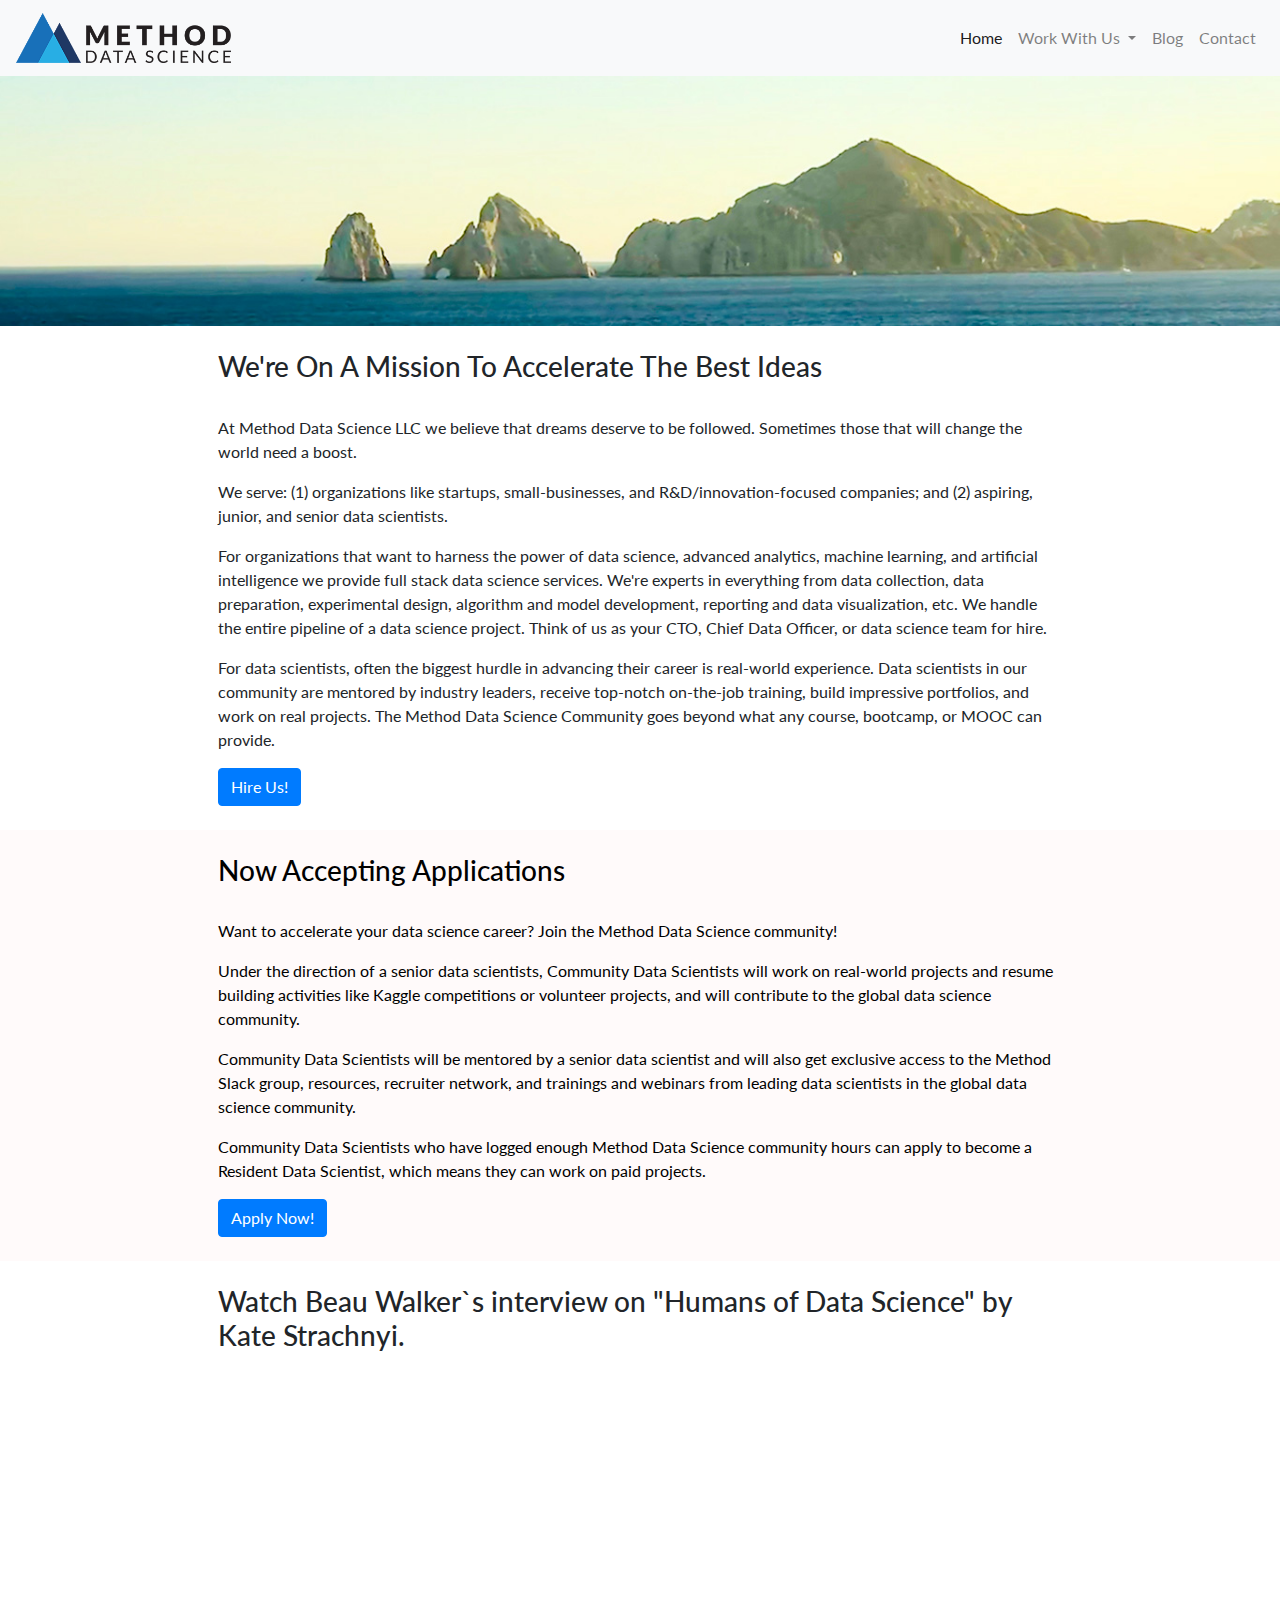
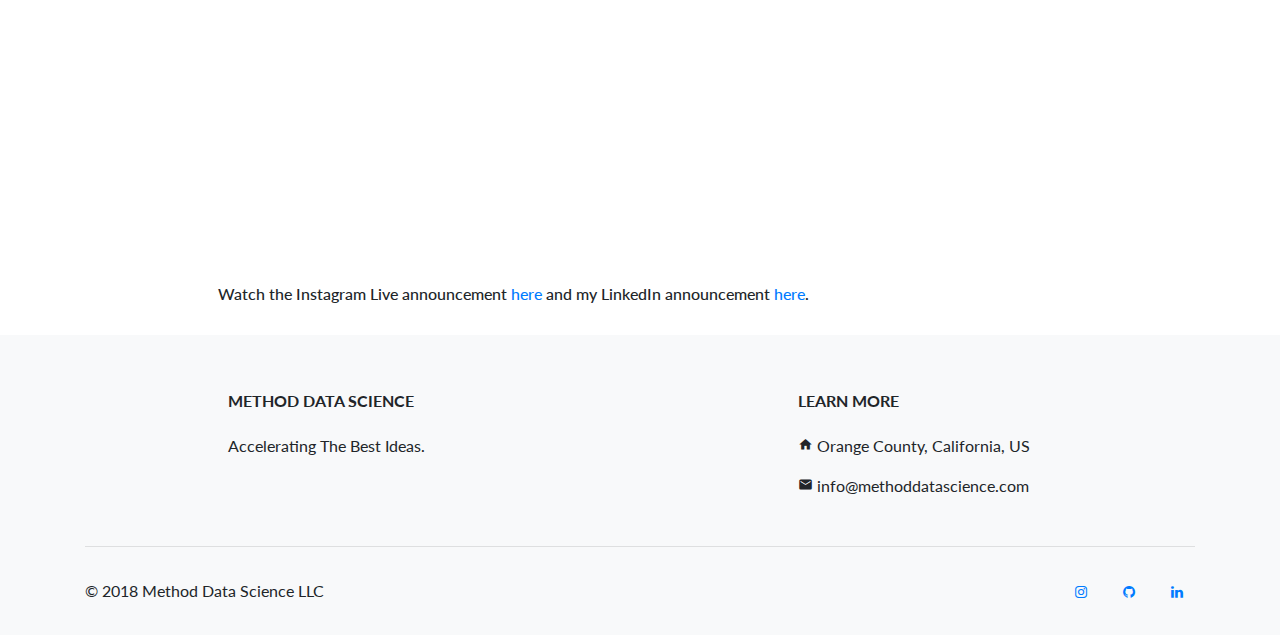
<file: index.html>
<html lang="en">
<head>
    <meta charset="UTF-8">
    <meta name="viewport" content="width=device-width, initial-scale=1.0">
    <meta http-equiv="X-UA-Compatible" content="ie=edge">
    <title>Method Data Science LLC</title>

    <!-- style sheets -->
    <link rel="stylesheet" href="style/bootstrap-4.1.0-dist/css/bootstrap.min.css">
    <link rel='stylesheet' href='http://fonts.googleapis.com/css?family=Lato:400,700' type='text/css'>
    <link rel="stylesheet" href="https://fonts.googleapis.com/icon?family=Material+Icons">
    <link rel="stylesheet" href="https://cdnjs.cloudflare.com/ajax/libs/font-awesome/4.7.0/css/font-awesome.min.css">
    <link rel="stylesheet" href="style/css/style.css">

     <!-- scripts --> 
    <script src="https://ajax.googleapis.com/ajax/libs/jquery/3.3.1/jquery.min.js"></script>
    <script src="https://cdnjs.cloudflare.com/ajax/libs/popper.js/1.14.0/umd/popper.min.js" integrity="sha384-cs/chFZiN24E4KMATLdqdvsezGxaGsi4hLGOzlXwp5UZB1LY//20VyM2taTB4QvJ" crossorigin="anonymous"></script>
    <script src="https://stackpath.bootstrapcdn.com/bootstrap/4.1.0/js/bootstrap.min.js" integrity="sha384-uefMccjFJAIv6A+rW+L4AHf99KvxDjWSu1z9VI8SKNVmz4sk7buKt/6v9KI65qnm" crossorigin="anonymous"></script>
    <script src="style/js/style.js"></script>
</head>
<body>
<!-- This is the navbar -->
  <nav class="navbar sticky-top navbar-expand-lg navbar-light bg-light" class="main-navbar" item-width="100">
    <a class="navbar-brand" href="index.html">
      <img src="style/images/method_logo_small.png" height="50">
    </a>
    <button class="navbar-toggler" type="button" data-toggle="collapse" data-target="#navbarNav" aria-controls="navbarNav" aria-expanded="false" aria-label="Toggle navigation">
      <span class="navbar-toggler-icon"></span>
    </button>
    <div class="collapse navbar-collapse w-100" id="navbarNav">
        <ul class="navbar-nav ml-auto">
          <li class="nav-item active">
            <a class="nav-link" href="index.html">Home <span class="sr-only">(current)</span></a>
          </li>
          <li class="nav-item dropdown">
              <a class="nav-link dropdown-toggle" href="#" id="navbarDropdownMenuLink" data-toggle="dropdown" aria-haspopup="true" aria-expanded="false">
                Work With Us
              </a>
              <div class="dropdown-menu" aria-labelledby="navbarDropdownMenuLink">
                <a class="dropdown-item" href="hireus.html">Hire Us</a>
                <a class="dropdown-item" href="applywithus.html">Apply To Work With Us</a>
              </div>
          </li>
          <li class="nav-item">
              <a class="nav-link" href="https://medium.com/method-data-science">Blog</a>
            </li>
          <li class="nav-item">
              <a class="nav-link" href="hireus.html" id="contact">Contact</a>
            </li>
        </ul>
    </div>
  </nav>
<section class="module parallax parallax-1">
</section>

<!-- This is the body of the page where you input your information -->
<section class="module content-1">
  <div class="row">
    <div class="col-2">
    </div>
    <div class="col-8">
      <br>
      <h3>We're On A Mission To Accelerate The Best Ideas</h3>
    	  <br>
    	<p>At Method Data Science LLC we believe that dreams deserve to be followed. Sometimes those that will change the world need a boost.</p>
      <p> We serve: (1) organizations like startups, small-businesses, and R&D/innovation-focused companies; and (2) aspiring, junior, and senior data scientists.</p>
      <p>For organizations that want to harness the power of data science, advanced analytics, machine learning, and artificial intelligence we provide full stack data science services. We're experts in everything from data collection, data preparation, experimental design, algorithm and model development, reporting and data visualization, etc. We handle the entire pipeline of a data science project. Think of us as your CTO, Chief Data Officer, or data science team for hire.</p>
      <p>For data scientists, often the biggest hurdle in advancing their career is real-world experience. Data scientists in our community are mentored by industry leaders, receive top-notch on-the-job training, build impressive portfolios, and work on real projects. The Method Data Science Community goes beyond what any course, bootcamp, or MOOC can provide.</p>
      <a class="btn btn-primary" href="hireus.html" role="button">Hire Us!</a>
      <br>
      <br>
</section>
<section class="module content-2">
  <div class="row">
    <div class="col-2">
    </div>
    <div class="col-8">
      <br>
      <h3>Now Accepting Applications</h3>
    	  <br>
    	<p>Want to accelerate your data science career? Join the Method Data Science community!</p> 
      <p>Under the direction of a senior data scientists, Community Data Scientists will work on real-world projects and resume building activities like Kaggle competitions or volunteer projects, and will contribute to the global data science community.</p>
      <p>Community Data Scientists will be mentored by a senior data scientist and will also get exclusive access to the Method Slack group, resources, recruiter network, and trainings and webinars from leading data scientists in the global data science community.</p>
      <p>Community Data Scientists who have logged enough Method Data Science community hours can apply to become a Resident Data Scientist, which means they can work on paid projects.</p>
      <a class="btn btn-primary" href="applywithus.html" role="button">Apply Now!</a>
      <br>
      <br>
</section>
<section class="module content-1">
  <div class="row">
    <div class="col-2">
    </div>
    <div class="col-8">
      <br>
      <h3>Watch Beau Walker`s interview on "Humans of Data Science" by Kate Strachnyi.</h3>
        <br>
      <div class="video-wrapper">
        <iframe width="560" height="349" src="https://www.youtube.com/embed/qzU-VBXBCno?rel=0&amp;showinfo=0" frameborder="0" allow="autoplay; encrypted-media" allowfullscreen></iframe>
      </div>
	    <h6>Watch the Instagram Live announcement <a href="https://vimeo.com/259812485" target="_blank">here</a> and my LinkedIn announcement <a href="https://www.linkedin.com/feed/update/urn:li:activity:6379720212262064128">here</a>.</h6>
</section>
<!--Footer-->
  <footer class="page-footer font-small stylish-color-dark pt-4 mt-4" style="background-color: #F8F9FA;" id="footer">
      <div class="container text-center text-md-left">
          <!-- Footer links -->
          <div class="row text-center text-md-left mt-3 pb-3">
              <div class="col-md-3 col-lg-3 col-xl-3 mx-auto mt-3">
                  <h6 class="text-uppercase mb-4 font-weight-bold">Method Data Science</h6>
                  <p>Accelerating The Best Ideas.</p>
              </div>
              <hr class="w-100 clearfix d-md-none">  
              <!--Fourth column with Address-->
              <div class="col-md-4 col-lg-3 col-xl-3 mx-auto mt-3">
                  <h6 class="text-uppercase mb-4 font-weight-bold">Learn More</h6>
                  <p><i class="material-icons" id="icon" style="font-size:15px;">home</i> Orange County, California, US</p>
                  <p><i class="material-icons" id="icon" style="font-size:15px;">email</i> info@methoddatascience.com</p>
              </div>    
          </div>
          <hr>
          <div class="row py-3 d-flex align-items-center">
              <div class="col-md-8 col-lg-8">
                  <!--Copyright-->
                  <p class="text-center text-md-left grey-text">© 2018 Method Data Science LLC</p>
              </div>
              <div class="col-md-4 col-lg-4 ml-lg-0">
                  <!--Social buttons-->
                  <div class="text-center text-md-right">
                      <ul class="list-unstyled list-inline">
                          <li class="list-inline-item"><a class="btn-floating btn-sm rgba-white-slight mx-1" href="https://www.instagram.com/beauthescientist/"><i class="fa fa-instagram"></i></a></li>
                          <li class="list-inline-item"><a class="btn-floating btn-sm rgba-white-slight mx-1" href="https://github.com/methoddatascience/"><i class="fa fa-github"></i></a></li>
                          <li class="list-inline-item"><a class="btn-floating btn-sm rgba-white-slight mx-1" href="https://www.linkedin.com/company/method-data-science/"><i class="fa fa-linkedin"></i></a></li>
                      </ul>
                  </div>
              </div>
          </div>
      </div>
  </footer>
</body>
</html>
</file>
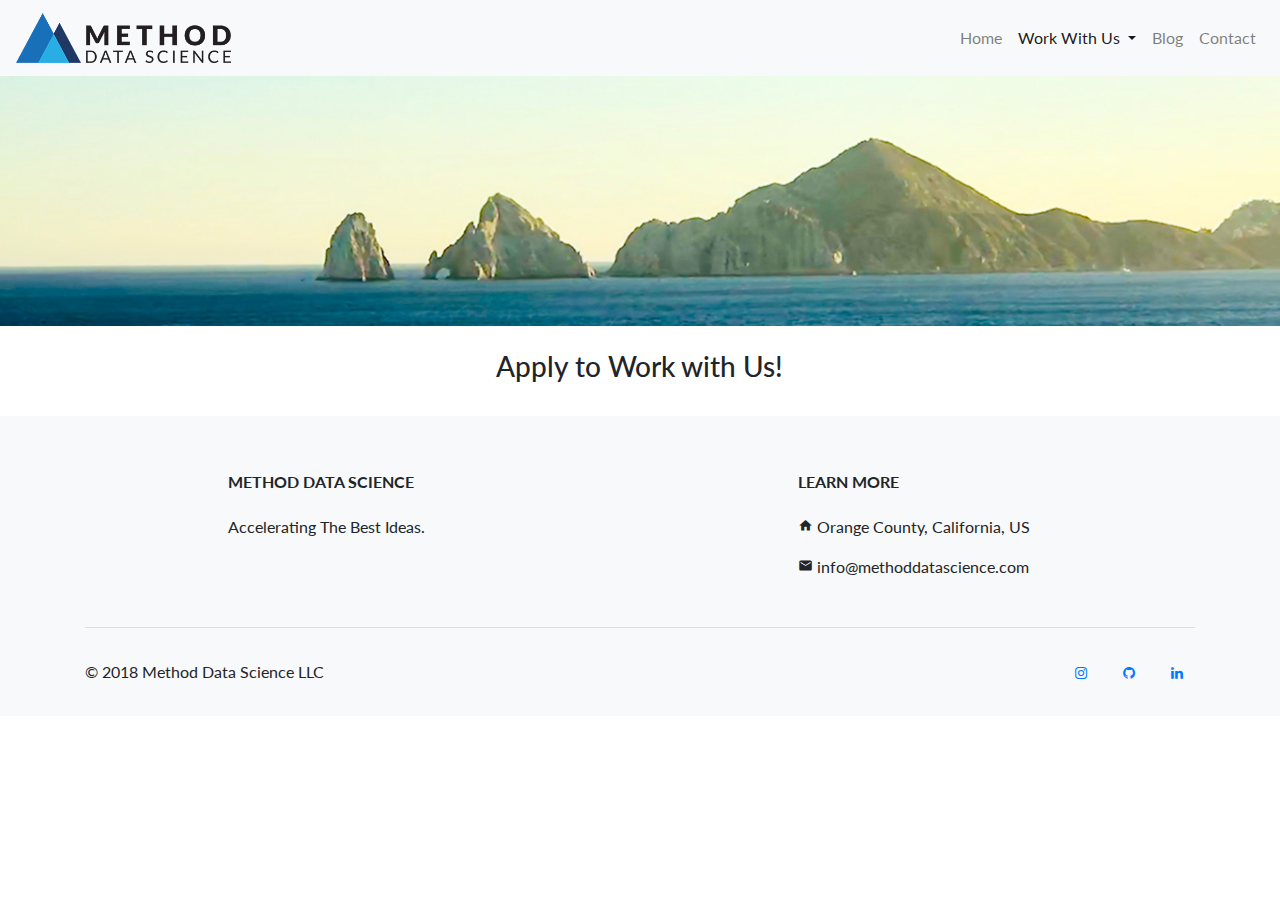
<file: applywithus.html>
<html lang="en">
<head>
    <meta charset="UTF-8">
    <meta name="viewport" content="width=device-width, initial-scale=1.0">
    <meta http-equiv="X-UA-Compatible" content="ie=edge">
    <title>Method Data Science - Data Science Consulting, Mentoring, Workshops</title>
    <link rel="stylesheet" href="style/bootstrap-4.1.0-dist/css/bootstrap.min.css">
    <link rel='stylesheet' href='http://fonts.googleapis.com/css?family=Lato:400,700' type='text/css'>
    <link rel="stylesheet" href="https://fonts.googleapis.com/icon?family=Material+Icons">
    <link rel="stylesheet" href="https://cdnjs.cloudflare.com/ajax/libs/font-awesome/4.7.0/css/font-awesome.min.css">
    <link rel="stylesheet" href="style/css/style.css">
    <script src="https://ajax.googleapis.com/ajax/libs/jquery/3.3.1/jquery.min.js"></script>
    <script src="https://cdnjs.cloudflare.com/ajax/libs/popper.js/1.14.0/umd/popper.min.js" integrity="sha384-cs/chFZiN24E4KMATLdqdvsezGxaGsi4hLGOzlXwp5UZB1LY//20VyM2taTB4QvJ" crossorigin="anonymous"></script>
    <script src="https://stackpath.bootstrapcdn.com/bootstrap/4.1.0/js/bootstrap.min.js" integrity="sha384-uefMccjFJAIv6A+rW+L4AHf99KvxDjWSu1z9VI8SKNVmz4sk7buKt/6v9KI65qnm" crossorigin="anonymous"></script>
    <script src="style/js/style.js"></script>
</head>
<body>
<!-- This is the navbar -->
<nav class="navbar sticky-top navbar-expand-lg navbar-light bg-light" class="main-navbar" item-width="100">
        <a class="navbar-brand" href="index.html">
          <img src="style/images/method_logo_small.png" height="50" alt="">
        </a>
        <button class="navbar-toggler" type="button" data-toggle="collapse" data-target="#navbarNav" aria-controls="navbarNav" aria-expanded="false" aria-label="Toggle navigation">
          <span class="navbar-toggler-icon"></span>
        </button>
        <div class="collapse navbar-collapse w-100" id="navbarNav">
            <ul class="navbar-nav ml-auto">
              <li class="nav-item">
                <a class="nav-link" href="index.html">Home</a>
              </li>
              <li class="nav-item dropdown active">
                  <a class="nav-link dropdown-toggle" href="#" id="navbarDropdownMenuLink" data-toggle="dropdown" aria-haspopup="true" aria-expanded="false">
                    Work With Us
                  </a>
                  <div class="dropdown-menu" aria-labelledby="navbarDropdownMenuLink">
                    <a class="dropdown-item" href="hireus.html">Hire Us</a>
                    <a class="dropdown-item" href="applywithus.html">Apply To Work With Us<span class="sr-only">(current)</span></a>
                  </div>
              </li>
              <li class="nav-item">
                  <a class="nav-link" href="https://medium.com/method-data-science">Blog</a>
                </li>
              <li class="nav-item">
                  <a class="nav-link" href="hireus.html" id="contact">Contact</a>
                </li>
            </ul>
        </div>
      </nav>
<section class="module parallax parallax-1">

</section>

<!-- <div class="container"> -->
  <div class="row">
    <div class="col-2" id="left-test">
    </div>
    <div class="col-8" id="center-headliner">
        <br>
        <h3 style="text-align: center">Apply to Work with Us!</h3>
        <script type="text/javascript" src="https://form.jotform.com/jsform/81234532008851"></script>
    </div>
    <div class="col-2" id="right-test">
    </div>
  </div>
<!-- </div>  -->
<!--Footer-->
<footer class="page-footer font-small stylish-color-dark pt-4 mt-4" style="background-color: #F8F9FA;" id="footer">
        <div class="container text-center text-md-left">
            <!-- Footer links -->
            <div class="row text-center text-md-left mt-3 pb-3">
                <div class="col-md-3 col-lg-3 col-xl-3 mx-auto mt-3">
                    <h6 class="text-uppercase mb-4 font-weight-bold">Method Data Science</h6>
                    <p>Accelerating The Best Ideas.</p>
                </div>
                <hr class="w-100 clearfix d-md-none">  
                <!--Fourth column with Address-->
                <div class="col-md-4 col-lg-3 col-xl-3 mx-auto mt-3">
                    <h6 class="text-uppercase mb-4 font-weight-bold">Learn More</h6>
                    <p><i class="material-icons" id="icon" style="font-size:15px;">home</i> Orange County, California, US</p>
                    <p><i class="material-icons" id="icon" style="font-size:15px;">email</i> info@methoddatascience.com</p>
                </div>    
            </div>
            <hr>
            <div class="row py-3 d-flex align-items-center">
                <div class="col-md-8 col-lg-8">
                    <!--Copyright-->
                    <p class="text-center text-md-left grey-text">© 2018 Method Data Science LLC</p>
                </div>
                <div class="col-md-4 col-lg-4 ml-lg-0">
                    <!--Social buttons-->
                    <div class="text-center text-md-right">
                        <ul class="list-unstyled list-inline">
                            <li class="list-inline-item"><a class="btn-floating btn-sm rgba-white-slight mx-1" href="https://www.instagram.com/beauthescientist/"><i class="fa fa-instagram"></i></a></li>
                            <li class="list-inline-item"><a class="btn-floating btn-sm rgba-white-slight mx-1" href="https://github.com/methoddatascience/"><i class="fa fa-github"></i></a></li>
                            <li class="list-inline-item"><a class="btn-floating btn-sm rgba-white-slight mx-1" href="https://www.linkedin.com/company/method-data-science/"><i class="fa fa-linkedin"></i></a></li>
                        </ul>
                    </div>
                </div>
            </div>
        </div>
    </footer>
</body>
</html>
</file>
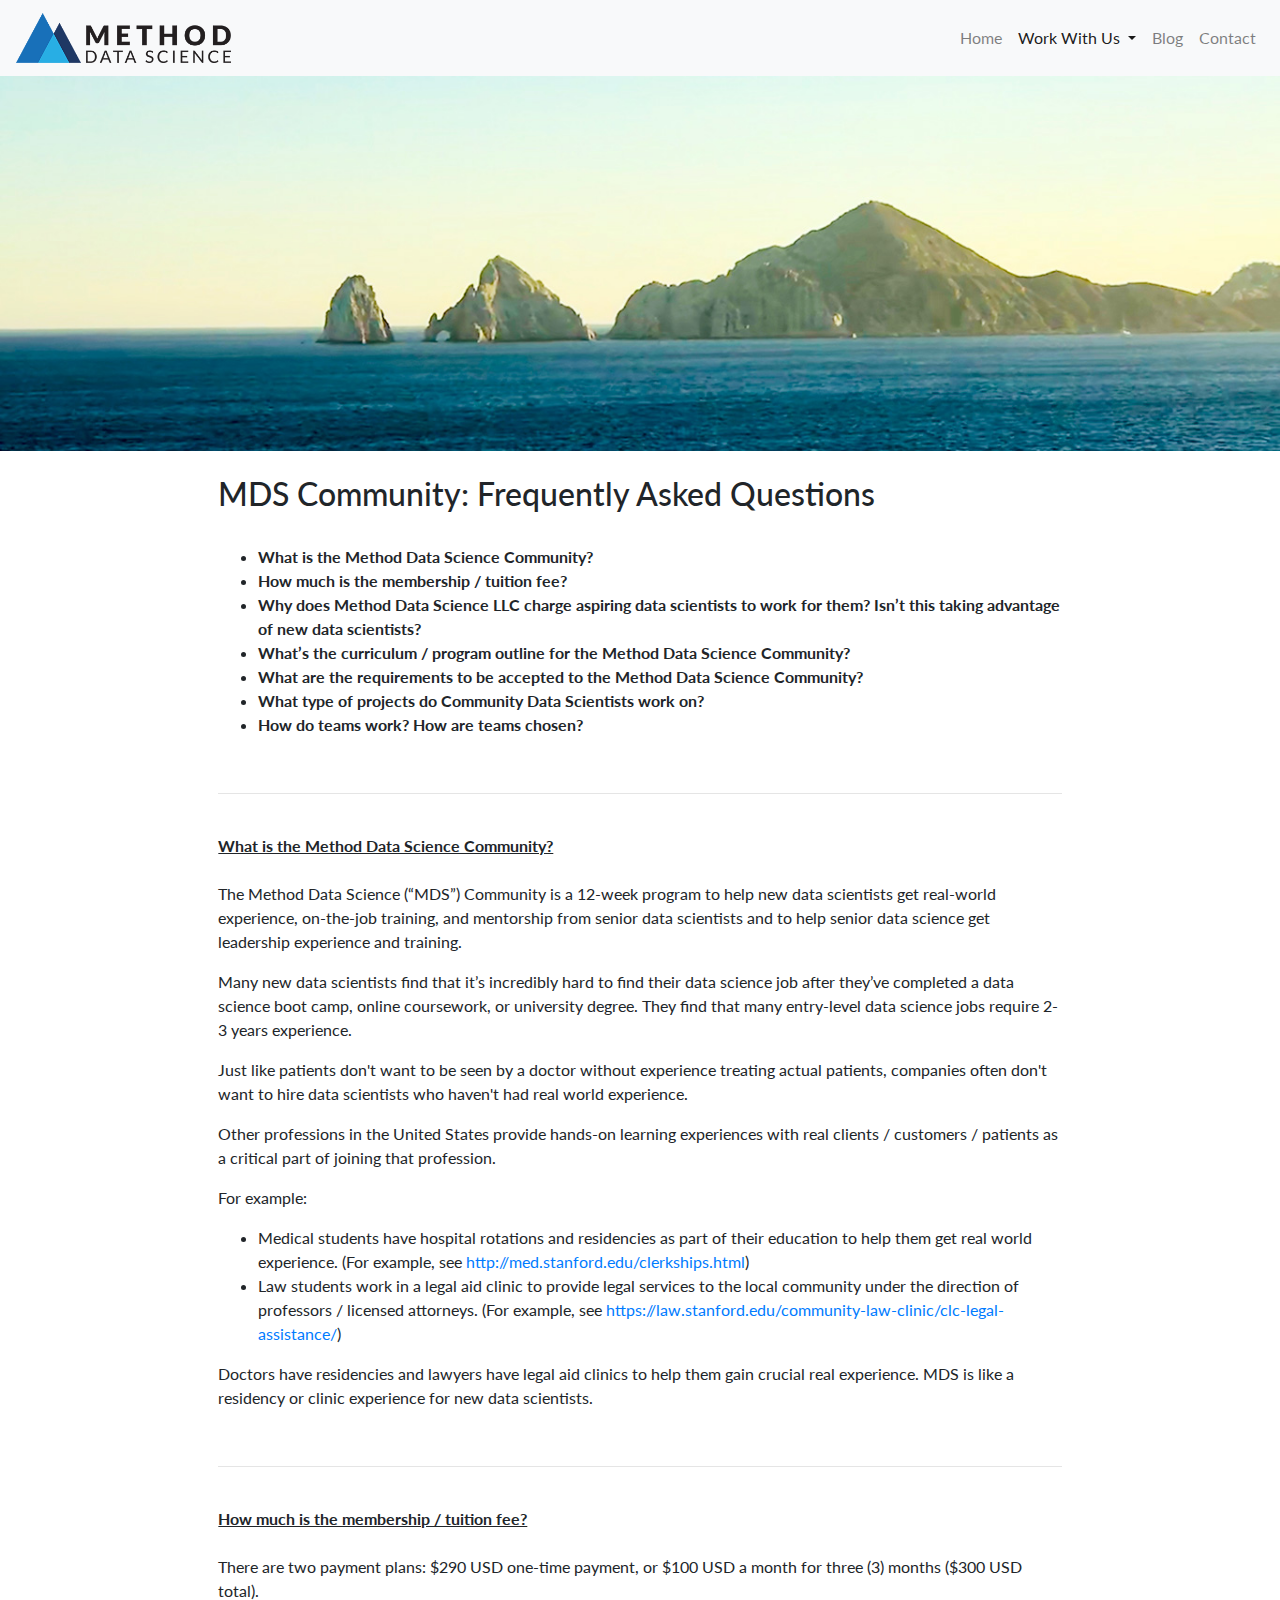
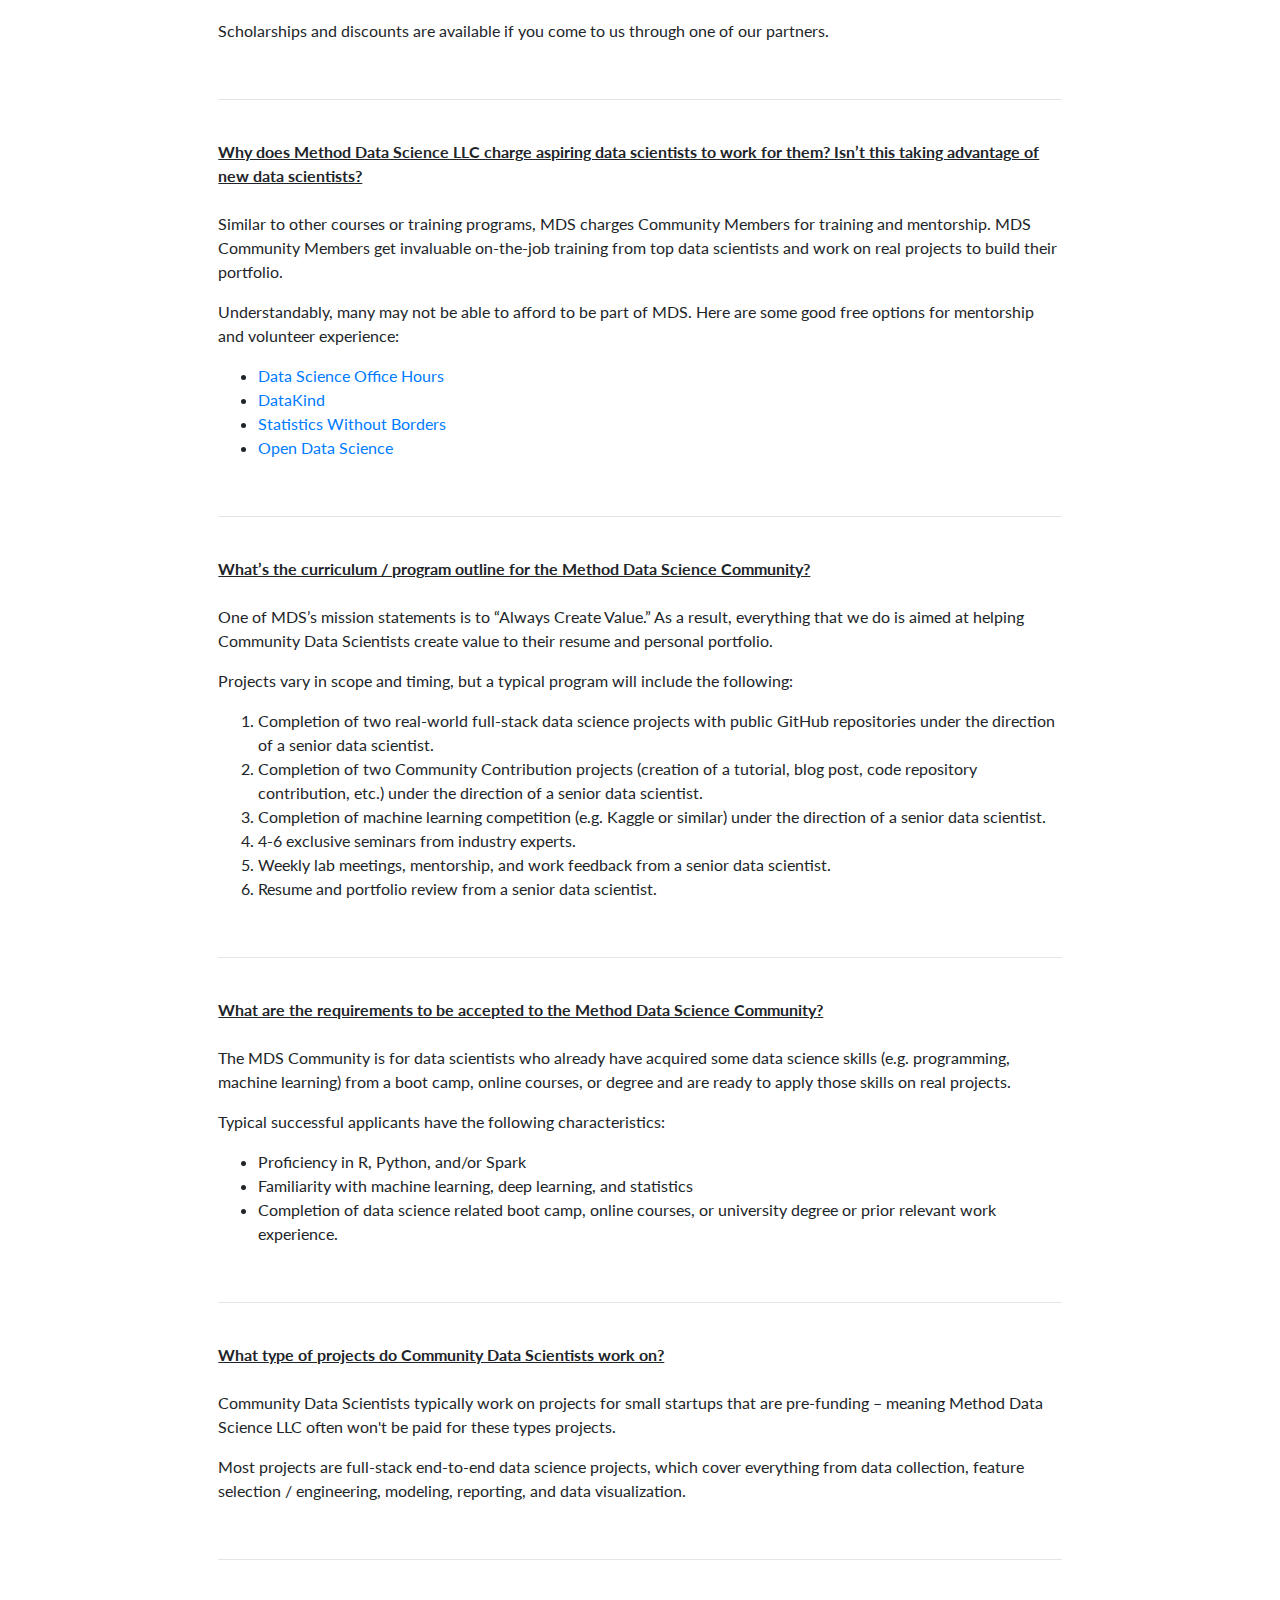
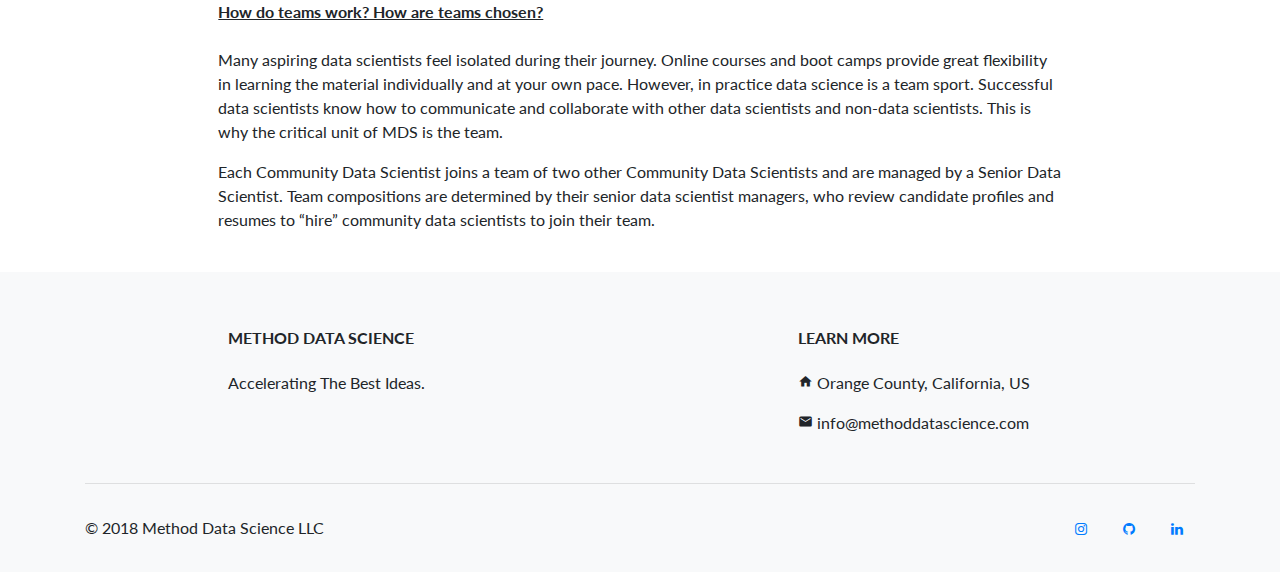
<file: communityfaq.html>
<html lang="en">
<head>
    <meta charset="UTF-8">
    <meta name="viewport" content="width=device-width, initial-scale=1.0">
    <meta http-equiv="X-UA-Compatible" content="ie=edge">
    <title>FAQs - Method Data Science LLC</title>

    <!-- style sheets -->
    <link rel="stylesheet" href="style/bootstrap-4.1.0-dist/css/bootstrap.min.css">
    <link rel='stylesheet' href='http://fonts.googleapis.com/css?family=Lato:400,700' type='text/css'>
    <link rel="stylesheet" href="https://fonts.googleapis.com/icon?family=Material+Icons">
    <link rel="stylesheet" href="https://cdnjs.cloudflare.com/ajax/libs/font-awesome/4.7.0/css/font-awesome.min.css">
    <link rel="stylesheet" href="style/css/style.css">

     <!-- scripts --> 
    <script src="https://ajax.googleapis.com/ajax/libs/jquery/3.3.1/jquery.min.js"></script>
    <script src="https://cdnjs.cloudflare.com/ajax/libs/popper.js/1.14.0/umd/popper.min.js" integrity="sha384-cs/chFZiN24E4KMATLdqdvsezGxaGsi4hLGOzlXwp5UZB1LY//20VyM2taTB4QvJ" crossorigin="anonymous"></script>
    <script src="https://stackpath.bootstrapcdn.com/bootstrap/4.1.0/js/bootstrap.min.js" integrity="sha384-uefMccjFJAIv6A+rW+L4AHf99KvxDjWSu1z9VI8SKNVmz4sk7buKt/6v9KI65qnm" crossorigin="anonymous"></script>
    <script src="style/js/style.js"></script>
</head>
<body>
<!-- This is the navbar -->
<nav class="navbar sticky-top navbar-expand-lg navbar-light bg-light" class="main-navbar" item-width="100">
        <a class="navbar-brand" href="index.html">
          <img src="style/images/method_logo_small.png" height="50" alt="">
        </a>
        <button class="navbar-toggler" type="button" data-toggle="collapse" data-target="#navbarNav" aria-controls="navbarNav" aria-expanded="false" aria-label="Toggle navigation">
          <span class="navbar-toggler-icon"></span>
        </button>
        <div class="collapse navbar-collapse w-100" id="navbarNav">
            <ul class="navbar-nav ml-auto">
              <li class="nav-item">
                <a class="nav-link" href="index.html">Home</a>
              </li>
              <li class="nav-item dropdown active">
                  <a class="nav-link dropdown-toggle" href="#" id="navbarDropdownMenuLink" data-toggle="dropdown" aria-haspopup="true" aria-expanded="false">
                    Work With Us
                  </a>
                  <div class="dropdown-menu" aria-labelledby="navbarDropdownMenuLink">
                    <a class="dropdown-item" href="hireus.html">Hire Us</a>
                    <a class="dropdown-item" href="applywithus.html">Apply To Work With Us</a>
                    <a class="dropdown-item" href="communityfaq.html">Community FAQs<span class="sr-only">(current)</span></a>
                  </div>
              </li>
              <li class="nav-item">
                  <a class="nav-link" href="https://medium.com/method-data-science">Blog</a>
                </li>
              <li class="nav-item">
                  <a class="nav-link" href="hireus.html" id="contact">Contact</a>
                </li>
            </ul>
        </div>
      </nav>
    <div class="banner">
        <img src="style/images/home_arch.jpg" alt="" style="width: 100%; height: auto;">
    </div>

<!-- <div class="container"> -->
  <div class="row">
    <div class="col-2" id="left-test">
    </div>
    <div class="col-8" id="center-headliner">
        <br>
        <h2>MDS Community: Frequently Asked Questions</h2>
        <br>
        <ul><strong>
            <li>What is the Method Data Science Community?</li>
            <li>How much is the membership / tuition fee?</li>
            <li>Why does Method Data Science LLC charge aspiring data scientists to work for them? Isn’t this taking advantage of new data scientists?</li>
            <li>What’s the curriculum / program outline for the Method Data Science Community?</li>
            <li>What are the requirements to be accepted to the Method Data Science Community?</li>
            <li>What type of projects do Community Data Scientists work on?</li>
            <li>How do teams work? How are teams chosen?</li>
        </strong></ul>
        <br>
        <hr>
        <br>
        <strong><u>What is the Method Data Science Community?</u></strong>
        <br>
        <br>
        <p>The Method Data Science (“MDS”) Community is a 12-week program to help new data scientists get real-world experience, on-the-job training, and mentorship from senior data scientists and to help senior data science get leadership experience and training.</p>
        <p>Many new data scientists find that it’s incredibly hard to find their data science job after they’ve completed a data science boot camp, online coursework, or university degree. They find that many entry-level data science jobs require 2-3 years experience.</p>
        <p>Just like patients don't want to be seen by a doctor without experience treating actual patients, companies often don't want to hire data scientists who haven't had real world experience.</p>
        <p>Other professions in the United States provide hands-on learning experiences with real clients / customers / patients as a critical part of joining that profession.</p>
        <p>For example:</p>
        <ul>
            <li>Medical students have hospital rotations and residencies as part of their education to help them get real world experience. (For example, see <a href="http://med.stanford.edu/clerkships.html">http://med.stanford.edu/clerkships.html</a>)</li>
            <li>Law students work in a legal aid clinic to provide legal services to the local community under the direction of professors / licensed attorneys. (For example, see <a href="https://law.stanford.edu/community-law-clinic/clc-legal-assistance/">https://law.stanford.edu/community-law-clinic/clc-legal-assistance/</a>)</li>
        </ul>
        <p>Doctors have residencies and lawyers have legal aid clinics to help them gain crucial real experience. MDS is like a residency or clinic experience for new data scientists. </p>
        <br>
        <hr>
        <br>
        <strong><u>How much is the membership / tuition fee?</u></strong>
        <br>
        <br>
        <p>There are two payment plans: $290 USD one-time payment, or $100 USD a month for three (3) months ($300 USD total).</p>
        <p>Scholarships and discounts are available if you come to us through one of our partners.</p>
        <br>
        <hr>
        <br>
        <strong><u>Why does Method Data Science LLC charge aspiring data scientists to work for them? Isn’t this taking advantage of new data scientists? </u></strong>
        <br>
        <br>
        <p>Similar to other courses or training programs, MDS charges Community Members for training and mentorship. MDS Community Members get invaluable on-the-job training  from top data scientists and work on real projects to build their portfolio.</p>
        <p>Understandably, many may not be able to afford to be part of MDS. Here are some good free options for mentorship and volunteer experience:</p>
        <ul>
            <li><a href="https://www.youtube.com/channel/UC5c7r0SlnNmPfqxEyni71FA">Data Science Office Hours</a></li>
            <li><a href="http://www.datakind.com">DataKind</a></li>
            <li><a href="http://community.amstat.org/statisticswithoutborders/home">Statistics Without Borders</a></li>
            <li><a href="https://opendatascience.com">Open Data Science</a></li>
        </ul>
        <br>
        <hr>
        <br>
        <strong><u>What’s the curriculum / program outline for the Method Data Science Community?</u></strong>
        <br>
        <br>
        <p>One of MDS’s mission statements is to “Always Create Value.” As a result, everything that we do is aimed at helping Community Data Scientists create value to their resume and personal portfolio.</p>
        <p>Projects vary in scope and timing, but a typical program will include the following:</p>
        <ol>
            <li>Completion of two real-world full-stack data science projects with public GitHub repositories under the direction of a senior data scientist.</li>
            <li>Completion of two Community Contribution projects (creation of a tutorial, blog post, code repository contribution, etc.) under the direction of a senior data scientist.</li>
            <li>Completion of machine learning competition (e.g. Kaggle or similar) under the direction of a senior data scientist.</li>
            <li>4-6 exclusive seminars from industry experts.</li>
            <li>Weekly lab meetings, mentorship, and work feedback from a senior data scientist.</li>
            <li>Resume and portfolio review from a senior data scientist.</li>
        </ol>
        <br>
        <hr>
        <br>
        <strong><u>What are the requirements to be accepted to the Method Data Science Community?</u></strong>
        <br>
        <br>
        <p>The MDS Community is for data scientists who already have acquired some data science skills (e.g. programming, machine learning) from a boot camp, online courses, or degree and are ready to apply those skills on real projects. </p>
        <p>Typical successful applicants have the following characteristics:</p>
        <ul>
            <li>Proficiency in R, Python, and/or Spark</li>
            <li>Familiarity with machine learning, deep learning, and statistics</li>
            <li>Completion of data science related boot camp, online courses, or university degree or prior relevant work experience.</li>
        </ul>
        <br>
        <hr>
        <br>
        <strong><u>What type of projects do Community Data Scientists work on?</u></strong>
        <br>
        <br>
        <p>Community Data Scientists typically work on projects for small startups that are pre-funding – meaning Method Data Science LLC often won't be paid for these types projects.</p>
        <p>Most projects are full-stack end-to-end data science projects, which cover everything from data collection, feature selection / engineering, modeling, reporting, and data visualization.</p>
        <br>
        <hr>
        <br>
        <a name="faq7"><strong><u>How do teams work? How are teams chosen?</u></strong></a>
        <br>
        <br>
        <p>Many aspiring data scientists feel isolated during their journey. Online courses and boot camps provide great flexibility in learning the material individually and at your own pace. However, in practice data science is a team sport. Successful data scientists know how to communicate and collaborate with other data scientists and non-data scientists. This is why the critical unit of MDS is the team. </p>
        <p>Each Community Data Scientist joins a team of two other Community Data Scientists and are managed by a Senior Data Scientist. Team compositions are determined by their senior data scientist managers, who review candidate profiles and resumes to “hire” community data scientists to join their team. </p>
        
        
        
        
        
    </div>
    <div class="col-2" id="right-test">
    </div>
  </div>
<!-- </div>  -->
<!--Footer-->
<footer class="page-footer font-small stylish-color-dark pt-4 mt-4" style="background-color: #F8F9FA;" id="footer">
        <div class="container text-center text-md-left">
            <!-- Footer links -->
            <div class="row text-center text-md-left mt-3 pb-3">
                <div class="col-md-3 col-lg-3 col-xl-3 mx-auto mt-3">
                    <h6 class="text-uppercase mb-4 font-weight-bold">Method Data Science</h6>
                    <p>Accelerating The Best Ideas.</p>
                </div>
                <hr class="w-100 clearfix d-md-none">  
                <!--Fourth column with Address-->
                <div class="col-md-4 col-lg-3 col-xl-3 mx-auto mt-3">
                    <h6 class="text-uppercase mb-4 font-weight-bold">Learn More</h6>
                    <p><i class="material-icons" id="icon" style="font-size:15px;">home</i> Orange County, California, US</p>
                    <p><i class="material-icons" id="icon" style="font-size:15px;">email</i> info@methoddatascience.com</p>
                </div>    
            </div>
            <hr>
            <div class="row py-3 d-flex align-items-center">
                <div class="col-md-8 col-lg-8">
                    <!--Copyright-->
                    <p class="text-center text-md-left grey-text">© 2018 Method Data Science LLC</p>
                </div>
                <div class="col-md-4 col-lg-4 ml-lg-0">
                    <!--Social buttons-->
                    <div class="text-center text-md-right">
                        <ul class="list-unstyled list-inline">
                            <li class="list-inline-item"><a class="btn-floating btn-sm rgba-white-slight mx-1" href="https://www.instagram.com/beauthescientist/"><i class="fa fa-instagram"></i></a></li>
                            <li class="list-inline-item"><a class="btn-floating btn-sm rgba-white-slight mx-1" href="https://github.com/methoddatascience/"><i class="fa fa-github"></i></a></li>
                            <li class="list-inline-item"><a class="btn-floating btn-sm rgba-white-slight mx-1" href="https://www.linkedin.com/company/method-data-science/"><i class="fa fa-linkedin"></i></a></li>
                        </ul>
                    </div>
                </div>
            </div>
        </div>
    </footer>
</body>
</html>
</file>
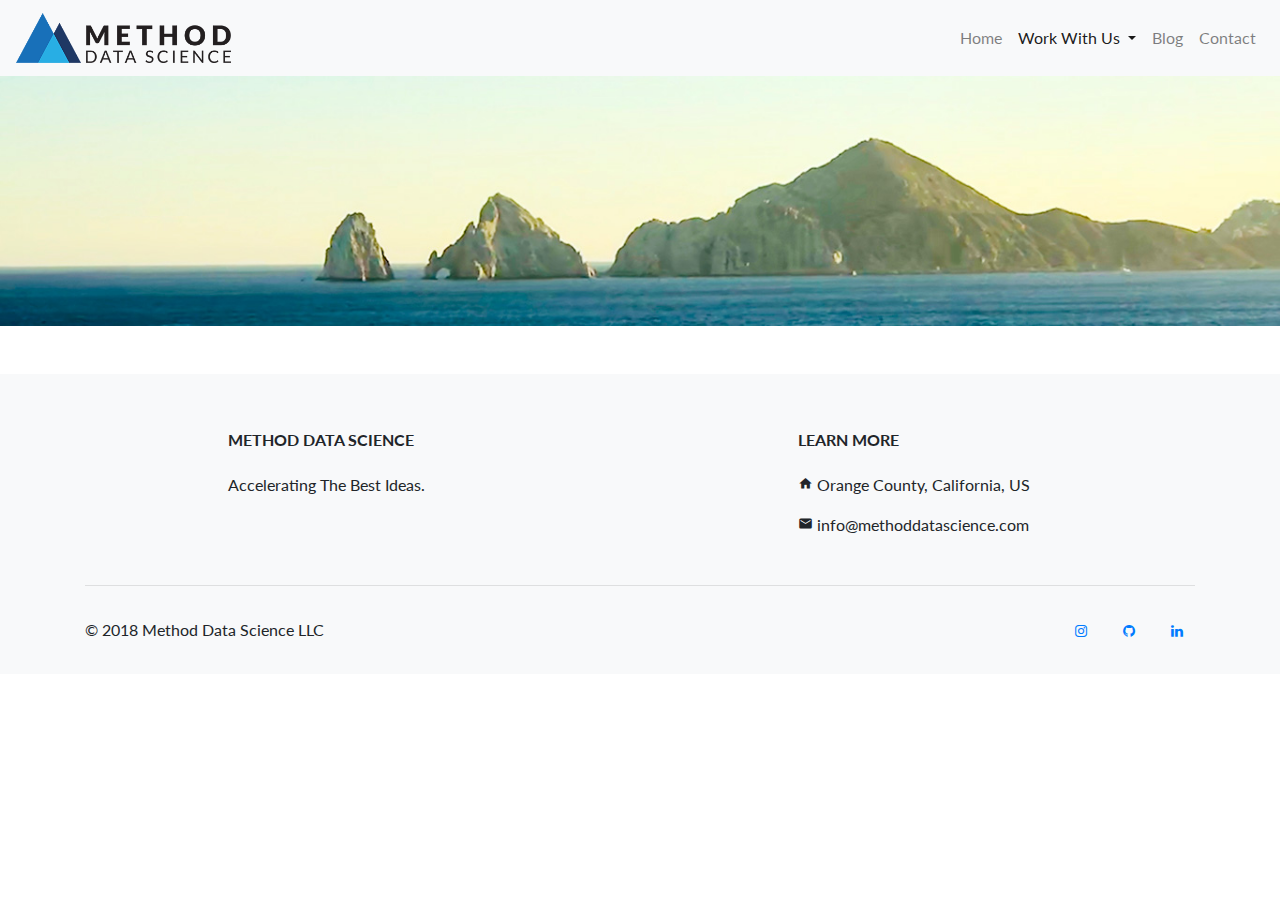
<file: hireus.html>
<html lang="en">
<head>
    <meta charset="UTF-8">
    <meta name="viewport" content="width=device-width, initial-scale=1.0">
    <meta http-equiv="X-UA-Compatible" content="ie=edge">
    <title>Method Data Science - Data Science Consulting, Mentoring, Workshops</title>
    <link rel="stylesheet" href="style/bootstrap-4.1.0-dist/css/bootstrap.min.css">
    <link rel='stylesheet' href='http://fonts.googleapis.com/css?family=Lato:400,700' type='text/css'>
    <link rel="stylesheet" href="https://fonts.googleapis.com/icon?family=Material+Icons">
    <link rel="stylesheet" href="https://cdnjs.cloudflare.com/ajax/libs/font-awesome/4.7.0/css/font-awesome.min.css">
    <link rel="stylesheet" href="style/css/style.css">
    <script src="https://ajax.googleapis.com/ajax/libs/jquery/3.3.1/jquery.min.js"></script>
    <script src="https://cdnjs.cloudflare.com/ajax/libs/popper.js/1.14.0/umd/popper.min.js" integrity="sha384-cs/chFZiN24E4KMATLdqdvsezGxaGsi4hLGOzlXwp5UZB1LY//20VyM2taTB4QvJ" crossorigin="anonymous"></script>
    <script src="https://stackpath.bootstrapcdn.com/bootstrap/4.1.0/js/bootstrap.min.js" integrity="sha384-uefMccjFJAIv6A+rW+L4AHf99KvxDjWSu1z9VI8SKNVmz4sk7buKt/6v9KI65qnm" crossorigin="anonymous"></script>
    <script src="style/js/style.js"></script>
</head>
<body>
 <!-- This is the navbar -->
 <nav class="navbar sticky-top navbar-expand-lg navbar-light bg-light" class="main-navbar" item-width="100">
        <a class="navbar-brand" href="index.html">
          <img src="style/images/method_logo_small.png" height="50" alt="">
        </a>
        <button class="navbar-toggler" type="button" data-toggle="collapse" data-target="#navbarNav" aria-controls="navbarNav" aria-expanded="false" aria-label="Toggle navigation">
          <span class="navbar-toggler-icon"></span>
        </button>
        <div class="collapse navbar-collapse w-100" id="navbarNav">
            <ul class="navbar-nav ml-auto">
              <li class="nav-item">
                <a class="nav-link" href="index.html">Home</a>
              </li>
              <li class="nav-item dropdown active">
                  <a class="nav-link dropdown-toggle" href="#" id="navbarDropdownMenuLink" data-toggle="dropdown" aria-haspopup="true" aria-expanded="false">
                    Work With Us
                  </a>
                  <div class="dropdown-menu" aria-labelledby="navbarDropdownMenuLink">
                    <a class="dropdown-item" href="hireus.html">Hire Us <span class="sr-only">(current)</span></a>
                    <a class="dropdown-item" href="applywithus.html">Apply To Work With Us</a>
                  </div>
              </li>
              <li class="nav-item">
                  <a class="nav-link" href="https://medium.com/method-data-science">Blog</a>
                </li>
              <li class="nav-item">
                  <a class="nav-link" href="hireus.html" id="contact">Contact</a>
                </li>
            </ul>
        </div>
      </nav>
<section class="module parallax parallax-1">
</section>

<!-- <div class="container"> -->
  <div class="row">
    <div class="col-2" id="left-test">
    </div>
    <div class="col-8" id="center-headliner">
        <br>
        <script type="text/javascript" src="https://form.jotform.com/jsform/81411553184149"></script>
    </div>
    <div class="col-2" id="right-test">
    </div>
  </div>
<!-- </div>  -->
<!--Footer-->
<footer class="page-footer font-small stylish-color-dark pt-4 mt-4" style="background-color: #F8F9FA;" id="footer">
        <div class="container text-center text-md-left">
            <!-- Footer links -->
            <div class="row text-center text-md-left mt-3 pb-3">
                <div class="col-md-3 col-lg-3 col-xl-3 mx-auto mt-3">
                    <h6 class="text-uppercase mb-4 font-weight-bold">Method Data Science</h6>
                    <p>Accelerating The Best Ideas.</p>
                </div>
                <hr class="w-100 clearfix d-md-none">  
                <!--Fourth column with Address-->
                <div class="col-md-4 col-lg-3 col-xl-3 mx-auto mt-3">
                    <h6 class="text-uppercase mb-4 font-weight-bold">Learn More</h6>
                    <p><i class="material-icons" id="icon" style="font-size:15px;">home</i> Orange County, California, US</p>
                    <p><i class="material-icons" id="icon" style="font-size:15px;">email</i> info@methoddatascience.com</p>
                </div>    
            </div>
            <hr>
            <div class="row py-3 d-flex align-items-center">
                <div class="col-md-8 col-lg-8">
                    <!--Copyright-->
                    <p class="text-center text-md-left grey-text">© 2018 Method Data Science LLC</p>
                </div>
                <div class="col-md-4 col-lg-4 ml-lg-0">
                    <!--Social buttons-->
                    <div class="text-center text-md-right">
                        <ul class="list-unstyled list-inline">
                            <li class="list-inline-item"><a class="btn-floating btn-sm rgba-white-slight mx-1" href="https://www.instagram.com/beauthescientist/"><i class="fa fa-instagram"></i></a></li>
                            <li class="list-inline-item"><a class="btn-floating btn-sm rgba-white-slight mx-1" href="https://github.com/methoddatascience/"><i class="fa fa-github"></i></a></li>
                            <li class="list-inline-item"><a class="btn-floating btn-sm rgba-white-slight mx-1" href="https://www.linkedin.com/company/method-data-science/"><i class="fa fa-linkedin"></i></a></li>
                        </ul>
                    </div>
                </div>
            </div>
        </div>
    </footer>
</body>
</html>
</file>
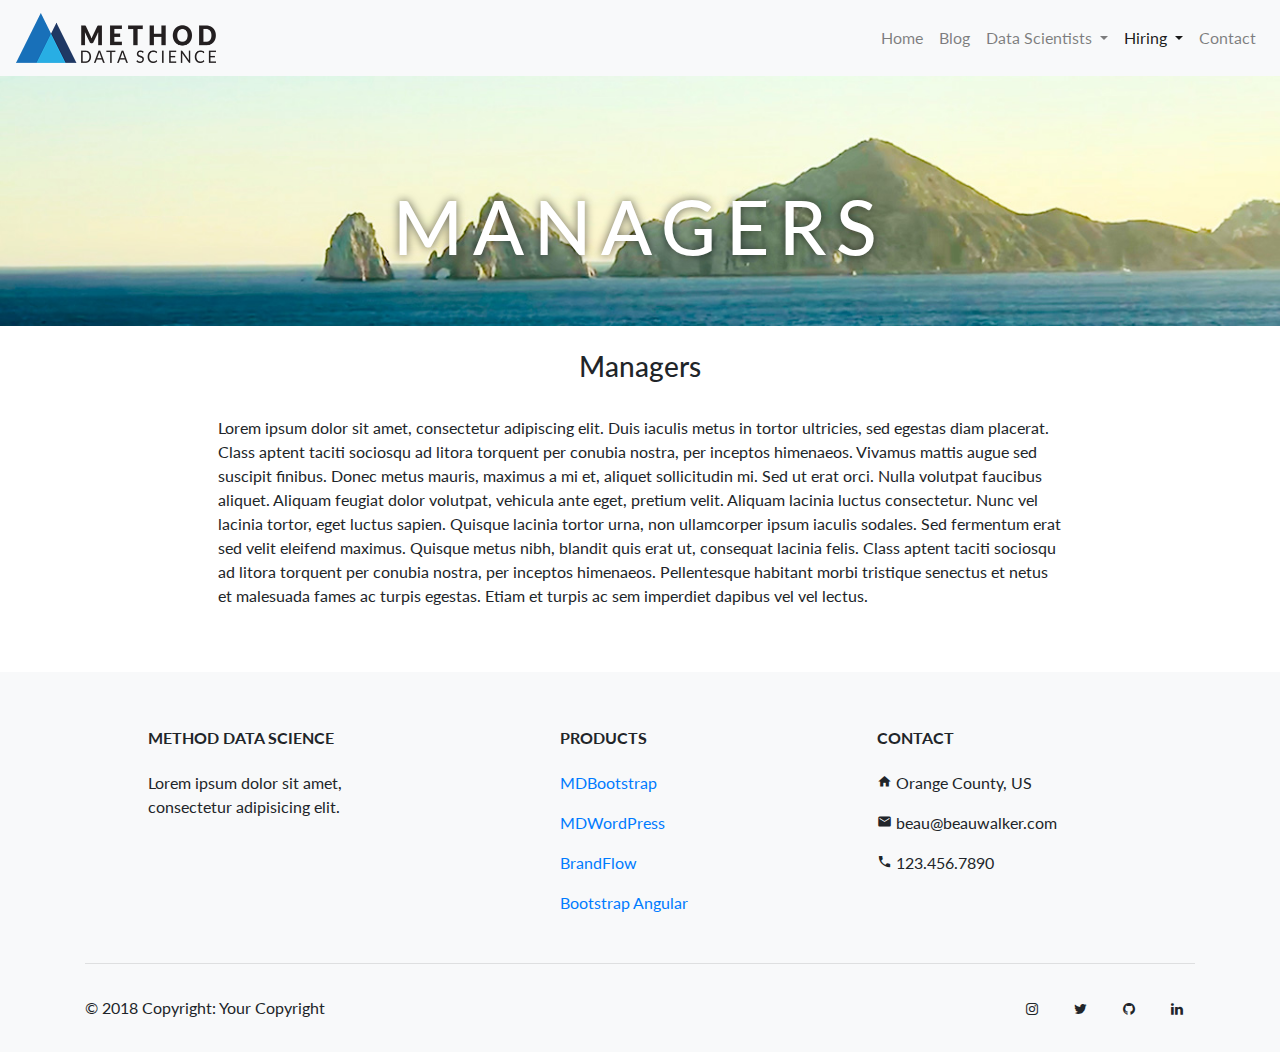
<file: managers.html>
<html lang="en">
<head>
    <meta charset="UTF-8">
    <meta name="viewport" content="width=device-width, initial-scale=1.0">
    <meta http-equiv="X-UA-Compatible" content="ie=edge">
    <title>Method Data Science - Data Science Consulting, Mentoring, Workshops</title>
    <link rel="stylesheet" href="style/bootstrap-4.1.0-dist/css/bootstrap.min.css">
    <link rel='stylesheet' href='http://fonts.googleapis.com/css?family=Lato:400,700' type='text/css'>
    <link rel="stylesheet" href="https://fonts.googleapis.com/icon?family=Material+Icons">
    <link rel="stylesheet" href="https://cdnjs.cloudflare.com/ajax/libs/font-awesome/4.7.0/css/font-awesome.min.css">
    <link rel="stylesheet" href="style/css/style.css">
    <script src="https://ajax.googleapis.com/ajax/libs/jquery/3.3.1/jquery.min.js"></script>
    <script src="https://cdnjs.cloudflare.com/ajax/libs/popper.js/1.14.0/umd/popper.min.js" integrity="sha384-cs/chFZiN24E4KMATLdqdvsezGxaGsi4hLGOzlXwp5UZB1LY//20VyM2taTB4QvJ" crossorigin="anonymous"></script>
    <script src="https://stackpath.bootstrapcdn.com/bootstrap/4.1.0/js/bootstrap.min.js" integrity="sha384-uefMccjFJAIv6A+rW+L4AHf99KvxDjWSu1z9VI8SKNVmz4sk7buKt/6v9KI65qnm" crossorigin="anonymous"></script>
    <script src="style/js/style.js"></script>
</head>
<body>
    <nav class="navbar sticky-top navbar-expand-lg navbar-light bg-light" class="main-navbar" item-width="100">
        <a class="navbar-brand" href="index.html">
            <img src="style/images/method_logo_small.png" width="200" height="50" alt="">
        </a>
        <button class="navbar-toggler" type="button" data-toggle="collapse" data-target="#navbarNav" aria-controls="navbarNav" aria-expanded="false" aria-label="Toggle navigation">
            <span class="navbar-toggler-icon"></span>
        </button>
        <div class="collapse navbar-collapse w-100" id="navbarNav">
            <ul class="navbar-nav ml-auto">
                <li class="nav-item">
                <a class="nav-link" href="index.html">Home <span class="sr-only">(current)</span></a>
                </li>
                <li class="nav-item">
                    <a class="nav-link" href="#">Blog</a>
                </li>
                <li class="nav-item dropdown">
                    <a class="nav-link dropdown-toggle" href="#" id="navbarDropdownMenuLink" data-toggle="dropdown" aria-haspopup="true" aria-expanded="false">
                    Data Scientists
                    </a>
                    <div class="dropdown-menu" aria-labelledby="navbarDropdownMenuLink">
                    <a class="dropdown-item" href="seniordatascientist.html">Senior</a>
                    <a class="dropdown-item" href="aspiringdatascientist.html">Aspiring</a>
                    </div>
                </li>
                <li class="nav-item active dropdown">
                    <a class="nav-link dropdown-toggle" href="#" id="navbarDropdownMenuLink" data-toggle="dropdown" aria-haspopup="true" aria-expanded="false">
                    Hiring
                    </a>
                    <div class="dropdown-menu" aria-labelledby="navbarDropdownMenuLink">
                    <a class="dropdown-item" href="managers.html">Managers</a>
                    <a class="dropdown-item" href="recruiters.html">Recruiters</a>
                    </div>
                </li>
                <li class="nav-item">
                    <a class="nav-link" href="#" id="contact">Contact</a>
                </li>
            </ul>
        </div>
    </nav>
<section class="module parallax parallax-1">
  <div>
    <h1>Managers</h1>
  </div>
</section>
<!-- <div class="container"> -->
  <div class="row">
    <div class="col-2" id="left-test">
    </div>
    <div class="col-8" id="center-headliner">
      <br>
      <h3 style="text-align: center;">Managers</h3>
    	<br>
    		<p>
                Lorem ipsum dolor sit amet, consectetur adipiscing elit. Duis iaculis metus in tortor ultricies, sed egestas diam placerat. Class aptent taciti sociosqu ad litora torquent per conubia nostra, per inceptos himenaeos. Vivamus mattis augue sed suscipit finibus. Donec metus mauris, maximus a mi et, aliquet sollicitudin mi. Sed ut erat orci. Nulla volutpat faucibus aliquet. Aliquam feugiat dolor volutpat, vehicula ante eget, pretium velit. Aliquam lacinia luctus consectetur. Nunc vel lacinia tortor, eget luctus sapien. Quisque lacinia tortor urna, non ullamcorper ipsum iaculis sodales. Sed fermentum erat sed velit eleifend maximus. Quisque metus nibh, blandit quis erat ut, consequat lacinia felis. Class aptent taciti sociosqu ad litora torquent per conubia nostra, per inceptos himenaeos. Pellentesque habitant morbi tristique senectus et netus et malesuada fames ac turpis egestas. Etiam et turpis ac sem imperdiet dapibus vel vel lectus.
            </p>
        <br>
          <script type="text/javascript" src="https://form.jotform.com/jsform/80694315984165"></script>
    </div>
    <div class="col-2" id="right-test">
    </div>
  </div>
<!-- </div> -->
<!--Footer-->
    <footer class="page-footer font-small stylish-color-dark pt-4 mt-4" style="background-color: #F8F9FA;" id="footer">
        <div class="container text-center text-md-left">
            <!-- Footer links -->
            <div class="row text-center text-md-left mt-3 pb-3">
                <div class="col-md-3 col-lg-3 col-xl-3 mx-auto mt-3">
                    <h6 class="text-uppercase mb-4 font-weight-bold">Method Data Science</h6>
                    <p>Lorem ipsum dolor sit amet, consectetur adipisicing elit.</p>
                </div>
                <hr class="w-100 clearfix d-md-none">      
                <div class="col-md-2 col-lg-2 col-xl-2 mx-auto mt-3">
                    <h6 class="text-uppercase mb-4 font-weight-bold">Products</h6>
                    <p><a href="#!">MDBootstrap</a></p>
                    <p><a href="#!">MDWordPress</a></p>
                    <p><a href="#!">BrandFlow</a></p>
                    <p><a href="#!">Bootstrap Angular</a></p>
                </div>
                <hr class="w-100 clearfix d-md-none">
                <!--Another column if you want to add-->
                <!-- <div class="col-md-3 col-lg-2 col-xl-2 mx-auto mt-3">
                    <h6 class="text-uppercase mb-4 font-weight-bold">Useful links</h6>
                    <p><a href="#!">Your Account</a></p>
                    <p><a href="#!">Become an Affiliate</a></p>
                    <p><a href="#!">Shipping Rates</a></p>
                    <p><a href="#!">Help</a></p>
                </div> -->     
                <hr class="w-100 clearfix d-md-none"> 
                <!--Fourth column with Address-->
                <div class="col-md-4 col-lg-3 col-xl-3 mx-auto mt-3">
                    <h6 class="text-uppercase mb-4 font-weight-bold">Contact</h6>
                    <p><i class="material-icons" id="icon" style="font-size:15px;">home</i> Orange County, US</p>
                    <p><i class="material-icons" id="icon" style="font-size:15px;">email</i> beau@beauwalker.com</p>
                    <p><i class="material-icons" id="icon" style="font-size:15px;">call</i> 123.456.7890</p>
                </div>    
            </div>
            <hr>
            <div class="row py-3 d-flex align-items-center">
                <div class="col-md-8 col-lg-8">
                    <!--Copyright-->
                    <p class="text-center text-md-left grey-text">© 2018 Copyright: Your Copyright</p>
                </div>
                <div class="col-md-4 col-lg-4 ml-lg-0">
                    <!--Social buttons-->
                    <div class="text-center text-md-right">
                        <ul class="list-unstyled list-inline">
                            <li class="list-inline-item"><a class="btn-floating btn-sm rgba-white-slight mx-1"><i class="fa fa-instagram"></i></a></li>
                            <li class="list-inline-item"><a class="btn-floating btn-sm rgba-white-slight mx-1"><i class="fa fa-twitter"></i></a></li>
                            <li class="list-inline-item"><a class="btn-floating btn-sm rgba-white-slight mx-1"><i class="fa fa-github"></i></a></li>
                            <li class="list-inline-item"><a class="btn-floating btn-sm rgba-white-slight mx-1"><i class="fa fa-linkedin"></i></a></li>
                        </ul>
                    </div>
                </div>
            </div>
        </div>
    </footer>
</body>
</html>
</file>
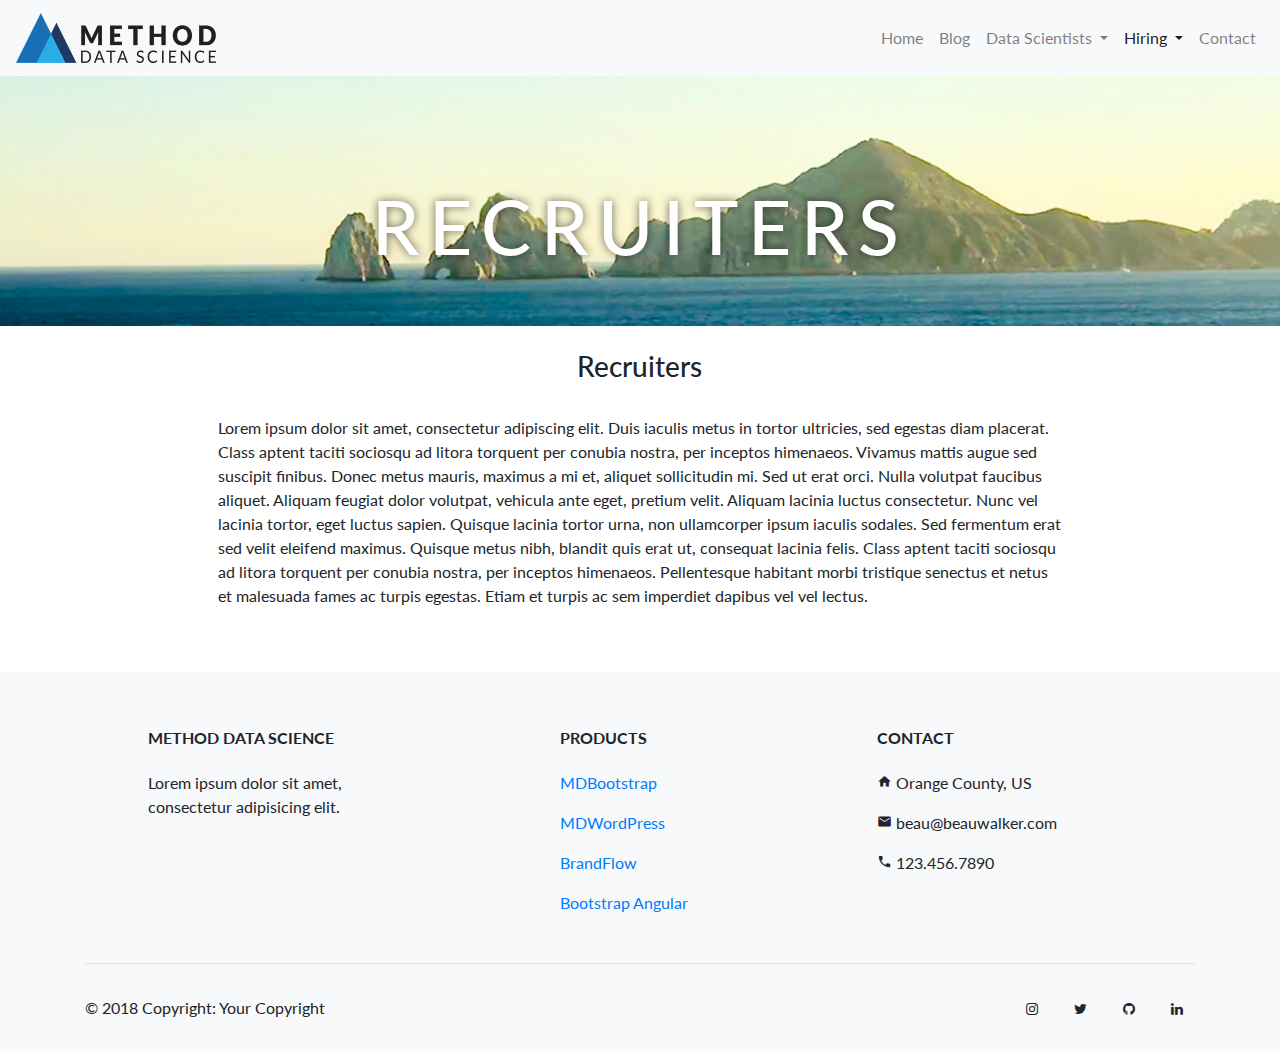
<file: recruiters.html>
<html lang="en">
<head>
    <meta charset="UTF-8">
    <meta name="viewport" content="width=device-width, initial-scale=1.0">
    <meta http-equiv="X-UA-Compatible" content="ie=edge">
    <title>Method Data Science - Data Science Consulting, Mentoring, Workshops</title>
    <link rel="stylesheet" href="style/bootstrap-4.1.0-dist/css/bootstrap.min.css">
    <link rel='stylesheet' href='http://fonts.googleapis.com/css?family=Lato:400,700' type='text/css'>
    <link rel="stylesheet" href="https://fonts.googleapis.com/icon?family=Material+Icons">
    <link rel="stylesheet" href="https://cdnjs.cloudflare.com/ajax/libs/font-awesome/4.7.0/css/font-awesome.min.css">
    <link rel="stylesheet" href="style/css/style.css">
    <script src="https://ajax.googleapis.com/ajax/libs/jquery/3.3.1/jquery.min.js"></script>
    <script src="https://cdnjs.cloudflare.com/ajax/libs/popper.js/1.14.0/umd/popper.min.js" integrity="sha384-cs/chFZiN24E4KMATLdqdvsezGxaGsi4hLGOzlXwp5UZB1LY//20VyM2taTB4QvJ" crossorigin="anonymous"></script>
    <script src="https://stackpath.bootstrapcdn.com/bootstrap/4.1.0/js/bootstrap.min.js" integrity="sha384-uefMccjFJAIv6A+rW+L4AHf99KvxDjWSu1z9VI8SKNVmz4sk7buKt/6v9KI65qnm" crossorigin="anonymous"></script>
    <script src="style/js/style.js"></script>
</head>
<body>
    <nav class="navbar sticky-top navbar-expand-lg navbar-light bg-light" class="main-navbar" item-width="100">
        <a class="navbar-brand" href="index.html">
            <img src="style/images/method_logo_small.png" width="200" height="50" alt="">
        </a>
        <button class="navbar-toggler" type="button" data-toggle="collapse" data-target="#navbarNav" aria-controls="navbarNav" aria-expanded="false" aria-label="Toggle navigation">
            <span class="navbar-toggler-icon"></span>
        </button>
        <div class="collapse navbar-collapse w-100" id="navbarNav">
            <ul class="navbar-nav ml-auto">
                <li class="nav-item">
                <a class="nav-link" href="index.html">Home <span class="sr-only">(current)</span></a>
                </li>
                <li class="nav-item">
                    <a class="nav-link" href="#">Blog</a>
                </li>
                <li class="nav-item dropdown">
                    <a class="nav-link dropdown-toggle" href="#" id="navbarDropdownMenuLink" data-toggle="dropdown" aria-haspopup="true" aria-expanded="false">
                    Data Scientists
                    </a>
                    <div class="dropdown-menu" aria-labelledby="navbarDropdownMenuLink">
                    <a class="dropdown-item" href="seniordatascientist.html">Senior</a>
                    <a class="dropdown-item" href="aspiringdatascientist.html">Aspiring</a>
                    </div>
                </li>
                <li class="nav-item active dropdown">
                    <a class="nav-link dropdown-toggle" href="#" id="navbarDropdownMenuLink" data-toggle="dropdown" aria-haspopup="true" aria-expanded="false">
                    Hiring
                    </a>
                    <div class="dropdown-menu" aria-labelledby="navbarDropdownMenuLink">
                    <a class="dropdown-item" href="managers.html">Managers</a>
                    <a class="dropdown-item" href="recruiters.html">Recruiters</a>
                    </div>
                </li>
                <li class="nav-item">
                    <a class="nav-link" href="#" id="contact">Contact</a>
                </li>
            </ul>
        </div>
    </nav>
<section class="module parallax parallax-1">
  <div>
    <h1>Recruiters</h1>
  </div>
</section>
<!-- <div class="container"> -->
  <div class="row">
    <div class="col-2" id="left-test">
    </div>
    <div class="col-8" id="center-headliner">
      <br>
      <h3 style="text-align: center;">Recruiters</h3>
    	<br>
    		<p>
                Lorem ipsum dolor sit amet, consectetur adipiscing elit. Duis iaculis metus in tortor ultricies, sed egestas diam placerat. Class aptent taciti sociosqu ad litora torquent per conubia nostra, per inceptos himenaeos. Vivamus mattis augue sed suscipit finibus. Donec metus mauris, maximus a mi et, aliquet sollicitudin mi. Sed ut erat orci. Nulla volutpat faucibus aliquet. Aliquam feugiat dolor volutpat, vehicula ante eget, pretium velit. Aliquam lacinia luctus consectetur. Nunc vel lacinia tortor, eget luctus sapien. Quisque lacinia tortor urna, non ullamcorper ipsum iaculis sodales. Sed fermentum erat sed velit eleifend maximus. Quisque metus nibh, blandit quis erat ut, consequat lacinia felis. Class aptent taciti sociosqu ad litora torquent per conubia nostra, per inceptos himenaeos. Pellentesque habitant morbi tristique senectus et netus et malesuada fames ac turpis egestas. Etiam et turpis ac sem imperdiet dapibus vel vel lectus.
            </p>
        <br>
          <script type="text/javascript" src="https://form.jotform.com/jsform/80694315984165"></script>
    </div>
    <div class="col-2" id="right-test">
    </div>
  </div>
<!-- </div> -->
<!--Footer-->
    <footer class="page-footer font-small stylish-color-dark pt-4 mt-4" style="background-color: #F8F9FA;" id="footer">
        <div class="container text-center text-md-left">
            <!-- Footer links -->
            <div class="row text-center text-md-left mt-3 pb-3">
                <div class="col-md-3 col-lg-3 col-xl-3 mx-auto mt-3">
                    <h6 class="text-uppercase mb-4 font-weight-bold">Method Data Science</h6>
                    <p>Lorem ipsum dolor sit amet, consectetur adipisicing elit.</p>
                </div>
                <hr class="w-100 clearfix d-md-none">      
                <div class="col-md-2 col-lg-2 col-xl-2 mx-auto mt-3">
                    <h6 class="text-uppercase mb-4 font-weight-bold">Products</h6>
                    <p><a href="#!">MDBootstrap</a></p>
                    <p><a href="#!">MDWordPress</a></p>
                    <p><a href="#!">BrandFlow</a></p>
                    <p><a href="#!">Bootstrap Angular</a></p>
                </div>
                <hr class="w-100 clearfix d-md-none">
                <!--Another column if you want to add-->
                <!-- <div class="col-md-3 col-lg-2 col-xl-2 mx-auto mt-3">
                    <h6 class="text-uppercase mb-4 font-weight-bold">Useful links</h6>
                    <p><a href="#!">Your Account</a></p>
                    <p><a href="#!">Become an Affiliate</a></p>
                    <p><a href="#!">Shipping Rates</a></p>
                    <p><a href="#!">Help</a></p>
                </div> -->     
                <hr class="w-100 clearfix d-md-none"> 
                <!--Fourth column with Address-->
                <div class="col-md-4 col-lg-3 col-xl-3 mx-auto mt-3">
                    <h6 class="text-uppercase mb-4 font-weight-bold">Contact</h6>
                    <p><i class="material-icons" id="icon" style="font-size:15px;">home</i> Orange County, US</p>
                    <p><i class="material-icons" id="icon" style="font-size:15px;">email</i> beau@beauwalker.com</p>
                    <p><i class="material-icons" id="icon" style="font-size:15px;">call</i> 123.456.7890</p>
                </div>    
            </div>
            <hr>
            <div class="row py-3 d-flex align-items-center">
                <div class="col-md-8 col-lg-8">
                    <!--Copyright-->
                    <p class="text-center text-md-left grey-text">© 2018 Copyright: Your Copyright</p>
                </div>
                <div class="col-md-4 col-lg-4 ml-lg-0">
                    <!--Social buttons-->
                    <div class="text-center text-md-right">
                        <ul class="list-unstyled list-inline">
                            <li class="list-inline-item"><a class="btn-floating btn-sm rgba-white-slight mx-1"><i class="fa fa-instagram"></i></a></li>
                            <li class="list-inline-item"><a class="btn-floating btn-sm rgba-white-slight mx-1"><i class="fa fa-twitter"></i></a></li>
                            <li class="list-inline-item"><a class="btn-floating btn-sm rgba-white-slight mx-1"><i class="fa fa-github"></i></a></li>
                            <li class="list-inline-item"><a class="btn-floating btn-sm rgba-white-slight mx-1"><i class="fa fa-linkedin"></i></a></li>
                        </ul>
                    </div>
                </div>
            </div>
        </div>
    </footer>
</body>
</html>
</file>
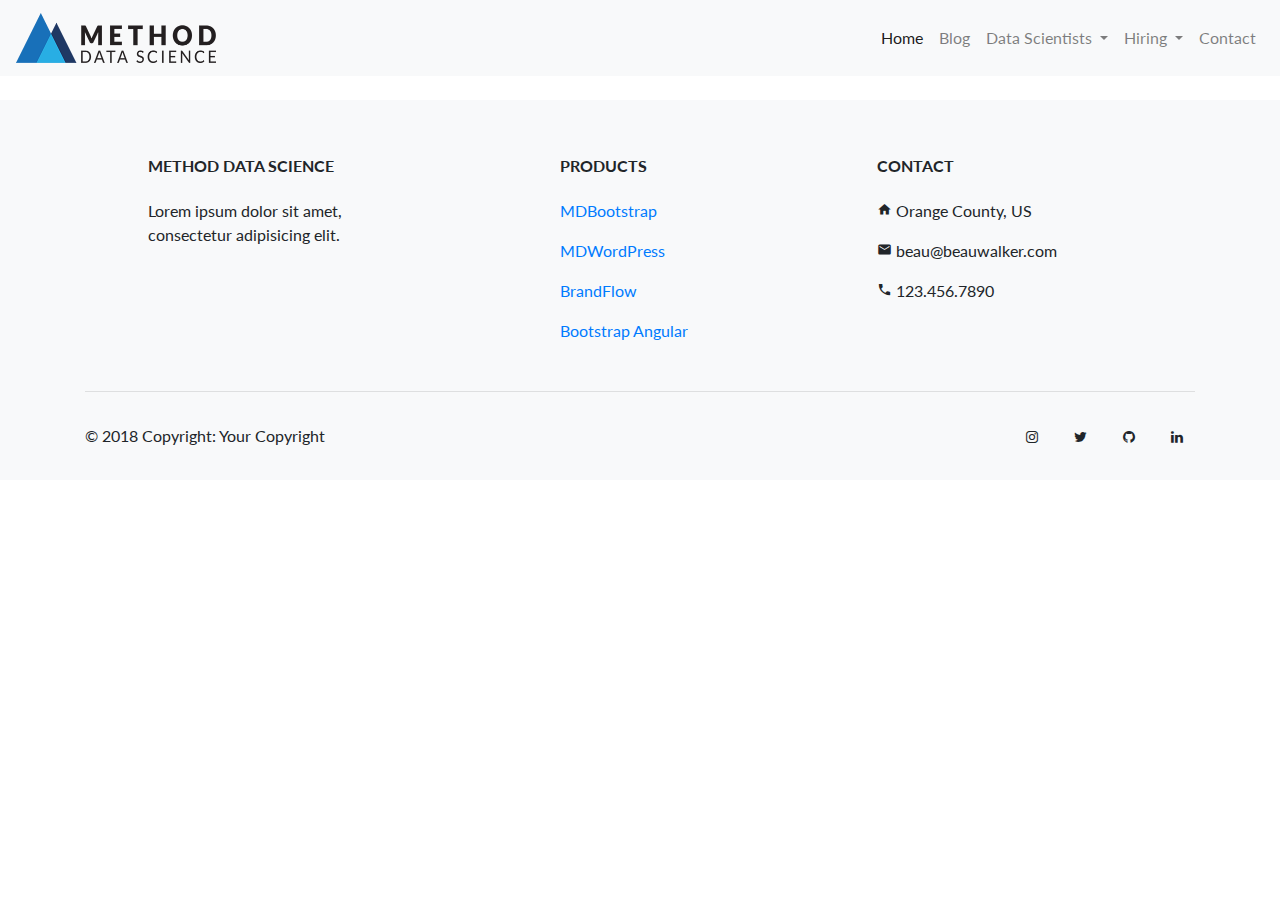
<file: template.html>
<html lang="en">
<head>
    <meta charset="UTF-8">
    <meta name="viewport" content="width=device-width, initial-scale=1.0">
    <meta http-equiv="X-UA-Compatible" content="ie=edge">
    <title>Document</title>
    <link rel="stylesheet" href="style/bootstrap-4.1.0-dist/css/bootstrap.min.css">
    <link rel='stylesheet' href='http://fonts.googleapis.com/css?family=Lato:400,700' type='text/css'>
    <link rel="stylesheet" href="https://fonts.googleapis.com/icon?family=Material+Icons">
    <link rel="stylesheet" href="https://cdnjs.cloudflare.com/ajax/libs/font-awesome/4.7.0/css/font-awesome.min.css">
    <link rel="stylesheet" href="style/css/style.css">
    <script src="https://cdnjs.cloudflare.com/ajax/libs/popper.js/1.12.9/umd/popper.min.js"></script>
    <script src="style/bootstrap-4.1.0-dist/js/bootstrap.bundle.min.js"></script>
    <script src="https://ajax.googleapis.com/ajax/libs/jquery/3.3.1/jquery.min.js"></script>
    <script src="https://cdnjs.cloudflare.com/ajax/libs/popper.js/1.14.0/umd/popper.min.js" integrity="sha384-cs/chFZiN24E4KMATLdqdvsezGxaGsi4hLGOzlXwp5UZB1LY//20VyM2taTB4QvJ" crossorigin="anonymous"></script>
    <script src="https://stackpath.bootstrapcdn.com/bootstrap/4.1.0/js/bootstrap.min.js" integrity="sha384-uefMccjFJAIv6A+rW+L4AHf99KvxDjWSu1z9VI8SKNVmz4sk7buKt/6v9KI65qnm" crossorigin="anonymous"></script>
    <script src="style/js/style.js"></script>
</head>
<body>
    <!--Navbar-->
    <nav class="navbar sticky-top navbar-expand-lg navbar-light bg-light" class="main-navbar" item-width="100">
        <a class="navbar-brand" href="index.html">
            <img src="style/images/method_logo_small.png" width="200" height="50" alt="">
        </a>
        <button class="navbar-toggler" type="button" data-toggle="collapse" data-target="#navbarNav" aria-controls="navbarNav" aria-expanded="false" aria-label="Toggle navigation">
            <span class="navbar-toggler-icon"></span>
        </button>
        <div class="collapse navbar-collapse w-100" id="navbarNav">
            <ul class="navbar-nav ml-auto">
                <li class="nav-item active">
                <a class="nav-link" href="index.html">Home </a>
                </li>
                <li class="nav-item">
                    <a class="nav-link" href="#">Blog</a>
                </li>
                <li class="nav-item dropdown">
                    <a class="nav-link dropdown-toggle" href="#" id="navbarDropdownMenuLink" data-toggle="dropdown" aria-haspopup="true" aria-expanded="false">
                    Data Scientists
                    </a>
                    <div class="dropdown-menu" aria-labelledby="navbarDropdownMenuLink">
                    <a class="dropdown-item" href="seniordatascientist.html">Senior</a>
                    <a class="dropdown-item" href="aspiringdatascientist.html">Aspiring</a>
                    </div>
                </li>
                <li class="nav-item dropdown">
                    <a class="nav-link dropdown-toggle" href="#" id="navbarDropdownMenuLink" data-toggle="dropdown" aria-haspopup="true" aria-expanded="false">
                    Hiring
                    </a>
                    <div class="dropdown-menu" aria-labelledby="navbarDropdownMenuLink">
                    <a class="dropdown-item" href="managers.html">Managers</a>
                    <a class="dropdown-item" href="recruiters.html">Recruiters</a>
                    </div>
                </li>
                <li class="nav-item">
                    <a class="nav-link" href="#" id="contact">Contact</a>
                </li>
            </ul>
        </div>
    </nav>




<!--Footer-->
    <footer class="page-footer font-small stylish-color-dark pt-4 mt-4" style="background-color: #F8F9FA;" id="footer">
        <div class="container text-center text-md-left">
            <!-- Footer links -->
            <div class="row text-center text-md-left mt-3 pb-3">
                <div class="col-md-3 col-lg-3 col-xl-3 mx-auto mt-3">
                    <h6 class="text-uppercase mb-4 font-weight-bold">Method Data Science</h6>
                    <p>Lorem ipsum dolor sit amet, consectetur adipisicing elit.</p>
                </div>
                <hr class="w-100 clearfix d-md-none">      
                <div class="col-md-2 col-lg-2 col-xl-2 mx-auto mt-3">
                    <h6 class="text-uppercase mb-4 font-weight-bold">Products</h6>
                    <p><a href="#!">MDBootstrap</a></p>
                    <p><a href="#!">MDWordPress</a></p>
                    <p><a href="#!">BrandFlow</a></p>
                    <p><a href="#!">Bootstrap Angular</a></p>
                </div>
                <hr class="w-100 clearfix d-md-none">
                <!--Another column if you want to add-->
                <!-- <div class="col-md-3 col-lg-2 col-xl-2 mx-auto mt-3">
                    <h6 class="text-uppercase mb-4 font-weight-bold">Useful links</h6>
                    <p><a href="#!">Your Account</a></p>
                    <p><a href="#!">Become an Affiliate</a></p>
                    <p><a href="#!">Shipping Rates</a></p>
                    <p><a href="#!">Help</a></p>
                </div> -->     
                <hr class="w-100 clearfix d-md-none"> 
                <!--Fourth column with Address-->
                <div class="col-md-4 col-lg-3 col-xl-3 mx-auto mt-3">
                    <h6 class="text-uppercase mb-4 font-weight-bold">Contact</h6>
                    <p><i class="material-icons" id="icon" style="font-size:15px;">home</i> Orange County, US</p>
                    <p><i class="material-icons" id="icon" style="font-size:15px;">email</i> beau@beauwalker.com</p>
                    <p><i class="material-icons" id="icon" style="font-size:15px;">call</i> 123.456.7890</p>
                </div>    
            </div>
            <hr>
            <div class="row py-3 d-flex align-items-center">
                <div class="col-md-8 col-lg-8">
                    <!--Copyright-->
                    <p class="text-center text-md-left grey-text">© 2018 Copyright: Your Copyright</p>
                </div>
                <div class="col-md-4 col-lg-4 ml-lg-0">
                    <!--Social buttons-->
                    <div class="text-center text-md-right">
                        <ul class="list-unstyled list-inline">
                            <li class="list-inline-item"><a class="btn-floating btn-sm rgba-white-slight mx-1"><i class="fa fa-instagram"></i></a></li>
                            <li class="list-inline-item"><a class="btn-floating btn-sm rgba-white-slight mx-1"><i class="fa fa-twitter"></i></a></li>
                            <li class="list-inline-item"><a class="btn-floating btn-sm rgba-white-slight mx-1"><i class="fa fa-github"></i></a></li>
                            <li class="list-inline-item"><a class="btn-floating btn-sm rgba-white-slight mx-1"><i class="fa fa-linkedin"></i></a></li>
                        </ul>
                    </div>
                </div>
            </div>
        </div>
    </footer>
</body>
</html>
</file>
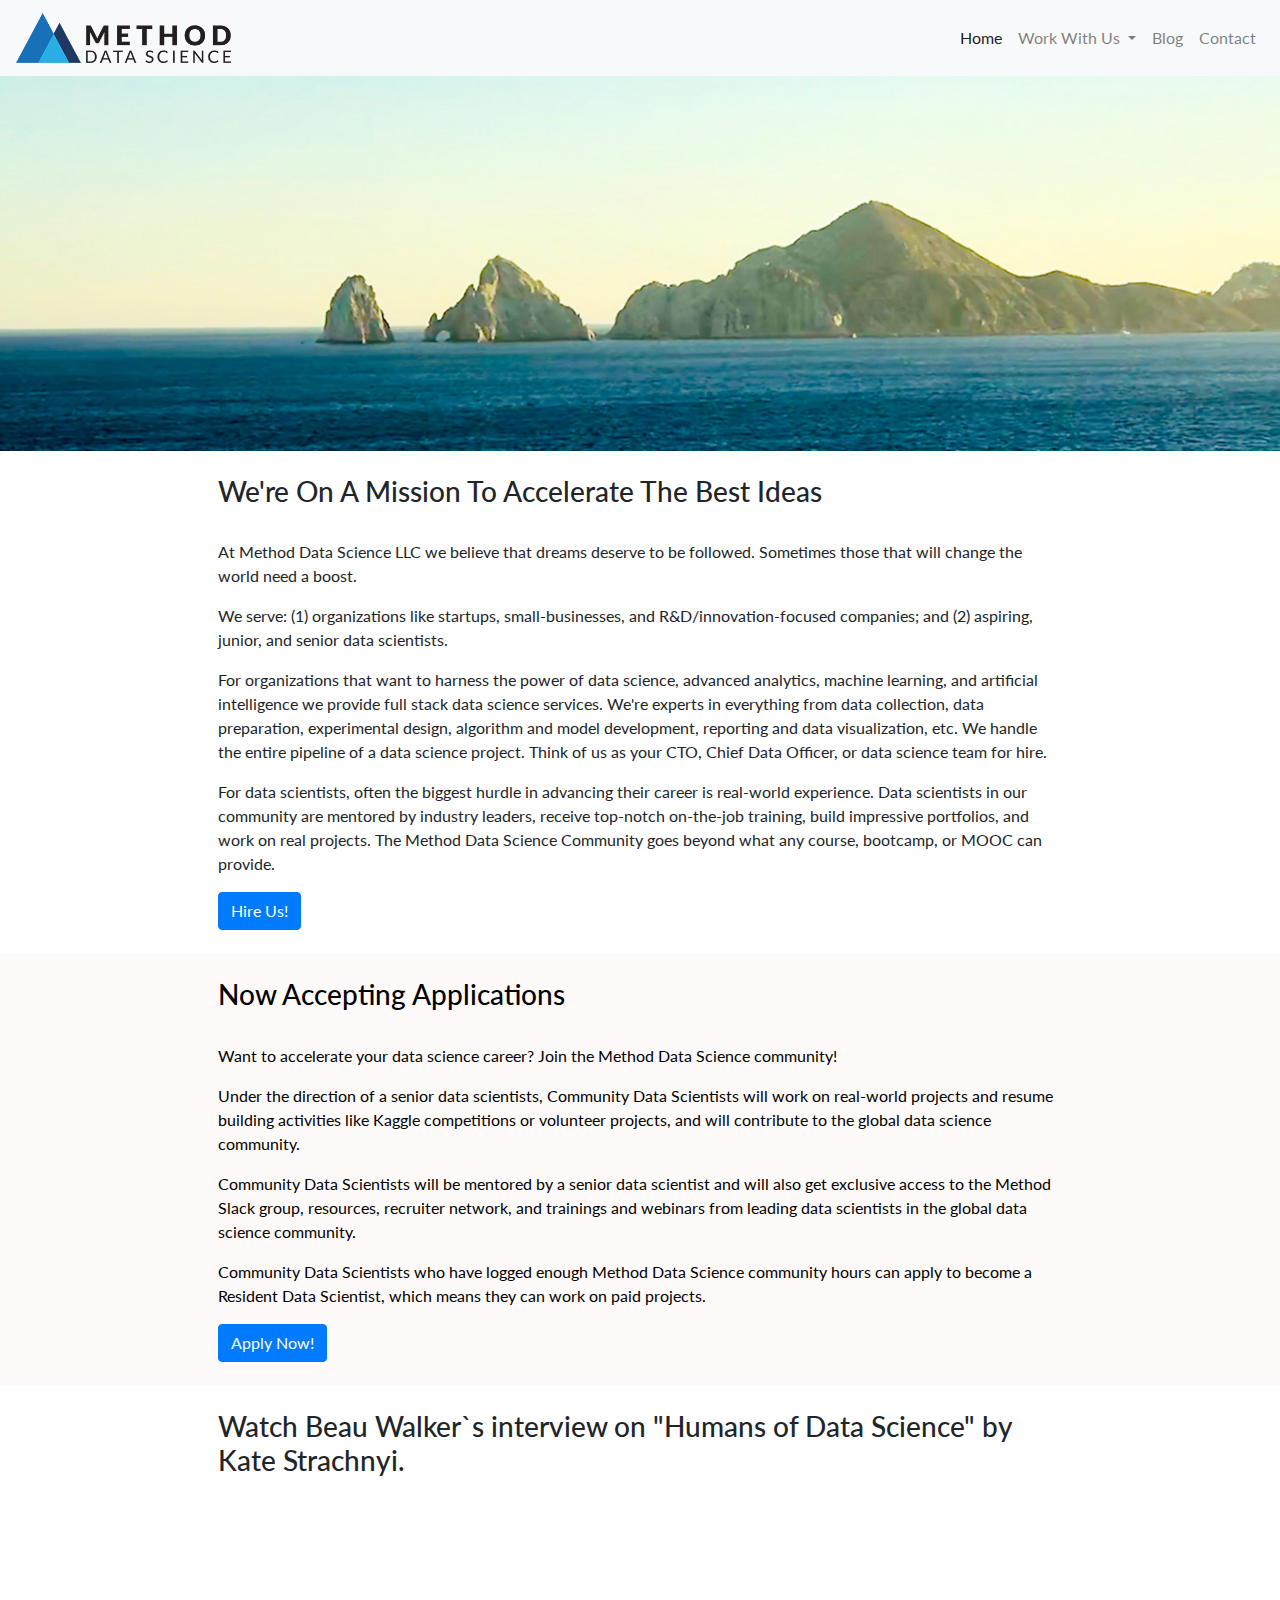
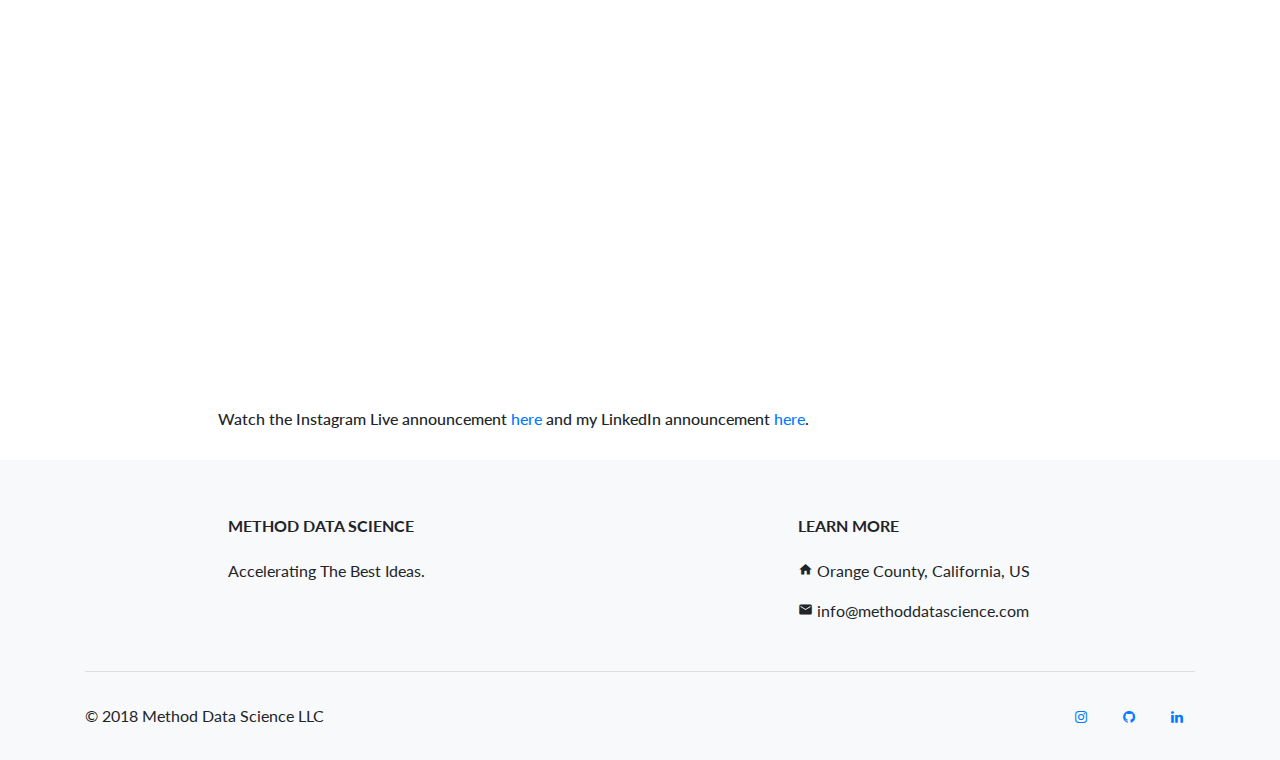
<file: testingloc.html>
<html lang="en">
<head>
    <meta charset="UTF-8">
    <meta name="viewport" content="width=device-width, initial-scale=1.0">
    <meta http-equiv="X-UA-Compatible" content="ie=edge">
    <title>Method Data Science LLC</title>

    <!-- style sheets -->
    <link rel="stylesheet" href="style/bootstrap-4.1.0-dist/css/bootstrap.min.css">
    <link rel='stylesheet' href='http://fonts.googleapis.com/css?family=Lato:400,700' type='text/css'>
    <link rel="stylesheet" href="https://fonts.googleapis.com/icon?family=Material+Icons">
    <link rel="stylesheet" href="https://cdnjs.cloudflare.com/ajax/libs/font-awesome/4.7.0/css/font-awesome.min.css">
    <link rel="stylesheet" href="style/css/style.css">

     <!-- scripts --> 
    <script src="https://ajax.googleapis.com/ajax/libs/jquery/3.3.1/jquery.min.js"></script>
    <script src="https://cdnjs.cloudflare.com/ajax/libs/popper.js/1.14.0/umd/popper.min.js" integrity="sha384-cs/chFZiN24E4KMATLdqdvsezGxaGsi4hLGOzlXwp5UZB1LY//20VyM2taTB4QvJ" crossorigin="anonymous"></script>
    <script src="https://stackpath.bootstrapcdn.com/bootstrap/4.1.0/js/bootstrap.min.js" integrity="sha384-uefMccjFJAIv6A+rW+L4AHf99KvxDjWSu1z9VI8SKNVmz4sk7buKt/6v9KI65qnm" crossorigin="anonymous"></script>
    <script src="style/js/style.js"></script>
</head>
<body>
<!-- This is the navbar -->
  <nav class="navbar sticky-top navbar-expand-lg navbar-light bg-light" class="main-navbar" item-width="100">
    <a class="navbar-brand" href="index.html">
      <img src="style/images/method_logo_small.png" height="50">
    </a>
    <button class="navbar-toggler" type="button" data-toggle="collapse" data-target="#navbarNav" aria-controls="navbarNav" aria-expanded="false" aria-label="Toggle navigation">
      <span class="navbar-toggler-icon"></span>
    </button>
    <div class="collapse navbar-collapse w-100" id="navbarNav">
        <ul class="navbar-nav ml-auto">
          <li class="nav-item active">
            <a class="nav-link" href="index.html">Home <span class="sr-only">(current)</span></a>
          </li>
          <li class="nav-item dropdown">
              <a class="nav-link dropdown-toggle" href="#" id="navbarDropdownMenuLink" data-toggle="dropdown" aria-haspopup="true" aria-expanded="false">
                Work With Us
              </a>
              <div class="dropdown-menu" aria-labelledby="navbarDropdownMenuLink">
                <a class="dropdown-item" href="hireus.html">Hire Us</a>
                <a class="dropdown-item" href="applywithus.html">Apply To Work With Us</a>
              </div>
          </li>
          <li class="nav-item">
              <a class="nav-link" href="https://medium.com/method-data-science">Blog</a>
            </li>
          <li class="nav-item">
              <a class="nav-link" href="hireus.html" id="contact">Contact</a>
            </li>
        </ul>
    </div>
  </nav>
<div class="banner">
    <img src="style/images/home_arch.jpg" alt="" style="width: 100%; height: auto;">
</div>

<!-- This is the body of the page where you input your information -->
<section class="module content-1">
  <div class="row">
    <div class="col-2">
    </div>
    <div class="col-8">
      <br>
      <h3>We're On A Mission To Accelerate The Best Ideas</h3>
    	  <br>
    	<p>At Method Data Science LLC we believe that dreams deserve to be followed. Sometimes those that will change the world need a boost.</p>
      <p> We serve: (1) organizations like startups, small-businesses, and R&D/innovation-focused companies; and (2) aspiring, junior, and senior data scientists.</p>
      <p>For organizations that want to harness the power of data science, advanced analytics, machine learning, and artificial intelligence we provide full stack data science services. We're experts in everything from data collection, data preparation, experimental design, algorithm and model development, reporting and data visualization, etc. We handle the entire pipeline of a data science project. Think of us as your CTO, Chief Data Officer, or data science team for hire.</p>
      <p>For data scientists, often the biggest hurdle in advancing their career is real-world experience. Data scientists in our community are mentored by industry leaders, receive top-notch on-the-job training, build impressive portfolios, and work on real projects. The Method Data Science Community goes beyond what any course, bootcamp, or MOOC can provide.</p>
      <a class="btn btn-primary" href="hireus.html" role="button">Hire Us!</a>
      <br>
      <br>
</section>
<section class="module content-2">
  <div class="row">
    <div class="col-2">
    </div>
    <div class="col-8">
      <br>
      <h3>Now Accepting Applications</h3>
    	  <br>
    	<p>Want to accelerate your data science career? Join the Method Data Science community!</p> 
      <p>Under the direction of a senior data scientists, Community Data Scientists will work on real-world projects and resume building activities like Kaggle competitions or volunteer projects, and will contribute to the global data science community.</p>
      <p>Community Data Scientists will be mentored by a senior data scientist and will also get exclusive access to the Method Slack group, resources, recruiter network, and trainings and webinars from leading data scientists in the global data science community.</p>
      <p>Community Data Scientists who have logged enough Method Data Science community hours can apply to become a Resident Data Scientist, which means they can work on paid projects.</p>
      <a class="btn btn-primary" href="applywithus.html" role="button">Apply Now!</a>
      <br>
      <br>
</section>
<section class="module content-1">
  <div class="row">
    <div class="col-2">
    </div>
    <div class="col-8">
      <br>
      <h3>Watch Beau Walker`s interview on "Humans of Data Science" by Kate Strachnyi.</h3>
        <br>
      <div class="video-wrapper">
        <iframe width="560" height="349" src="https://www.youtube.com/embed/qzU-VBXBCno?rel=0&amp;showinfo=0" frameborder="0" allow="autoplay; encrypted-media" allowfullscreen></iframe>
      </div>
	    <h6>Watch the Instagram Live announcement <a href="https://vimeo.com/259812485" target="_blank">here</a> and my LinkedIn announcement <a href="https://www.linkedin.com/feed/update/urn:li:activity:6379720212262064128">here</a>.</h6>
</section>
<!--Footer-->
  <footer class="page-footer font-small stylish-color-dark pt-4 mt-4" style="background-color: #F8F9FA;" id="footer">
      <div class="container text-center text-md-left">
          <!-- Footer links -->
          <div class="row text-center text-md-left mt-3 pb-3">
              <div class="col-md-3 col-lg-3 col-xl-3 mx-auto mt-3">
                  <h6 class="text-uppercase mb-4 font-weight-bold">Method Data Science</h6>
                  <p>Accelerating The Best Ideas.</p>
              </div>
              <hr class="w-100 clearfix d-md-none">  
              <!--Fourth column with Address-->
              <div class="col-md-4 col-lg-3 col-xl-3 mx-auto mt-3">
                  <h6 class="text-uppercase mb-4 font-weight-bold">Learn More</h6>
                  <p><i class="material-icons" id="icon" style="font-size:15px;">home</i> Orange County, California, US</p>
                  <p><i class="material-icons" id="icon" style="font-size:15px;">email</i> info@methoddatascience.com</p>
              </div>    
          </div>
          <hr>
          <div class="row py-3 d-flex align-items-center">
              <div class="col-md-8 col-lg-8">
                  <!--Copyright-->
                  <p class="text-center text-md-left grey-text">© 2018 Method Data Science LLC</p>
              </div>
              <div class="col-md-4 col-lg-4 ml-lg-0">
                  <!--Social buttons-->
                  <div class="text-center text-md-right">
                      <ul class="list-unstyled list-inline">
                          <li class="list-inline-item"><a class="btn-floating btn-sm rgba-white-slight mx-1" href="https://www.instagram.com/beauthescientist/"><i class="fa fa-instagram"></i></a></li>
                          <li class="list-inline-item"><a class="btn-floating btn-sm rgba-white-slight mx-1" href="https://github.com/methoddatascience/"><i class="fa fa-github"></i></a></li>
                          <li class="list-inline-item"><a class="btn-floating btn-sm rgba-white-slight mx-1" href="https://www.linkedin.com/company/method-data-science/"><i class="fa fa-linkedin"></i></a></li>
                      </ul>
                  </div>
              </div>
          </div>
      </div>
  </footer>
</body>
</html>
</file>
<file: style/css/style.css>
body{
    font-family: 'Lato', sans-serif;
}

section.module.parallax-1 {
    background-image: url("../images/home_arch.jpg");
    background-color: white;
    background-repeat: no-repeat;
    background-position: 50% 50%;
    /* background-attachment: fixed; */
    background-size: cover;
    height: 250px;
    /* align-content: center; */
}

section.module.parallax-1 h1 {
    color: rgba(255, 255, 255, 0.8);
    letter-spacing: 10px;
    font-size: 75px;
    line-height: 300px;
    font-weight: 500;
    text-align: center;
    text-transform: uppercase;
    text-shadow: 0 0 10px rgba(0, 0, 0, 0.6);
    color: white;
}

section.module.parallax-2 {
    background-image: url("../images/charts-computer-data-669615.jpg");
    background-color: white;
    background-position: 50% 50%;
    background-repeat: no-repeat;
    background-attachment: fixed;
    background-size: cover;
}

section.module.parallax-2 h1 {
    color: rgba(255, 255, 255, 0.8);
    margin-bottom: 0;
    letter-spacing: 10px;
    font-size: 75px;
    line-height: 300px;
    font-weight: 500;
    text-align: center;
    text-transform: uppercase;
    text-shadow: 0 0 10px rgba(0, 0, 0, 0.6);
    color: white;
}

section.module.parallax-2 p{
    text-shadow: 0 0 10px rgba(0, 0, 0, 0.6);
    color: white;
}

section.module.content-2{
    background-color: #fffafa;
    color: black;
}

.video-wrapper {
	position: relative;
	padding-bottom: 56.25%; /* 16:9 */
	padding-top: 25px;
	height: 0;
}
.video-wrapper iframe {
	position: absolute;
	top: 0;
	left: 0;
	width: 100%;
	height: 100%;
}
</file>
